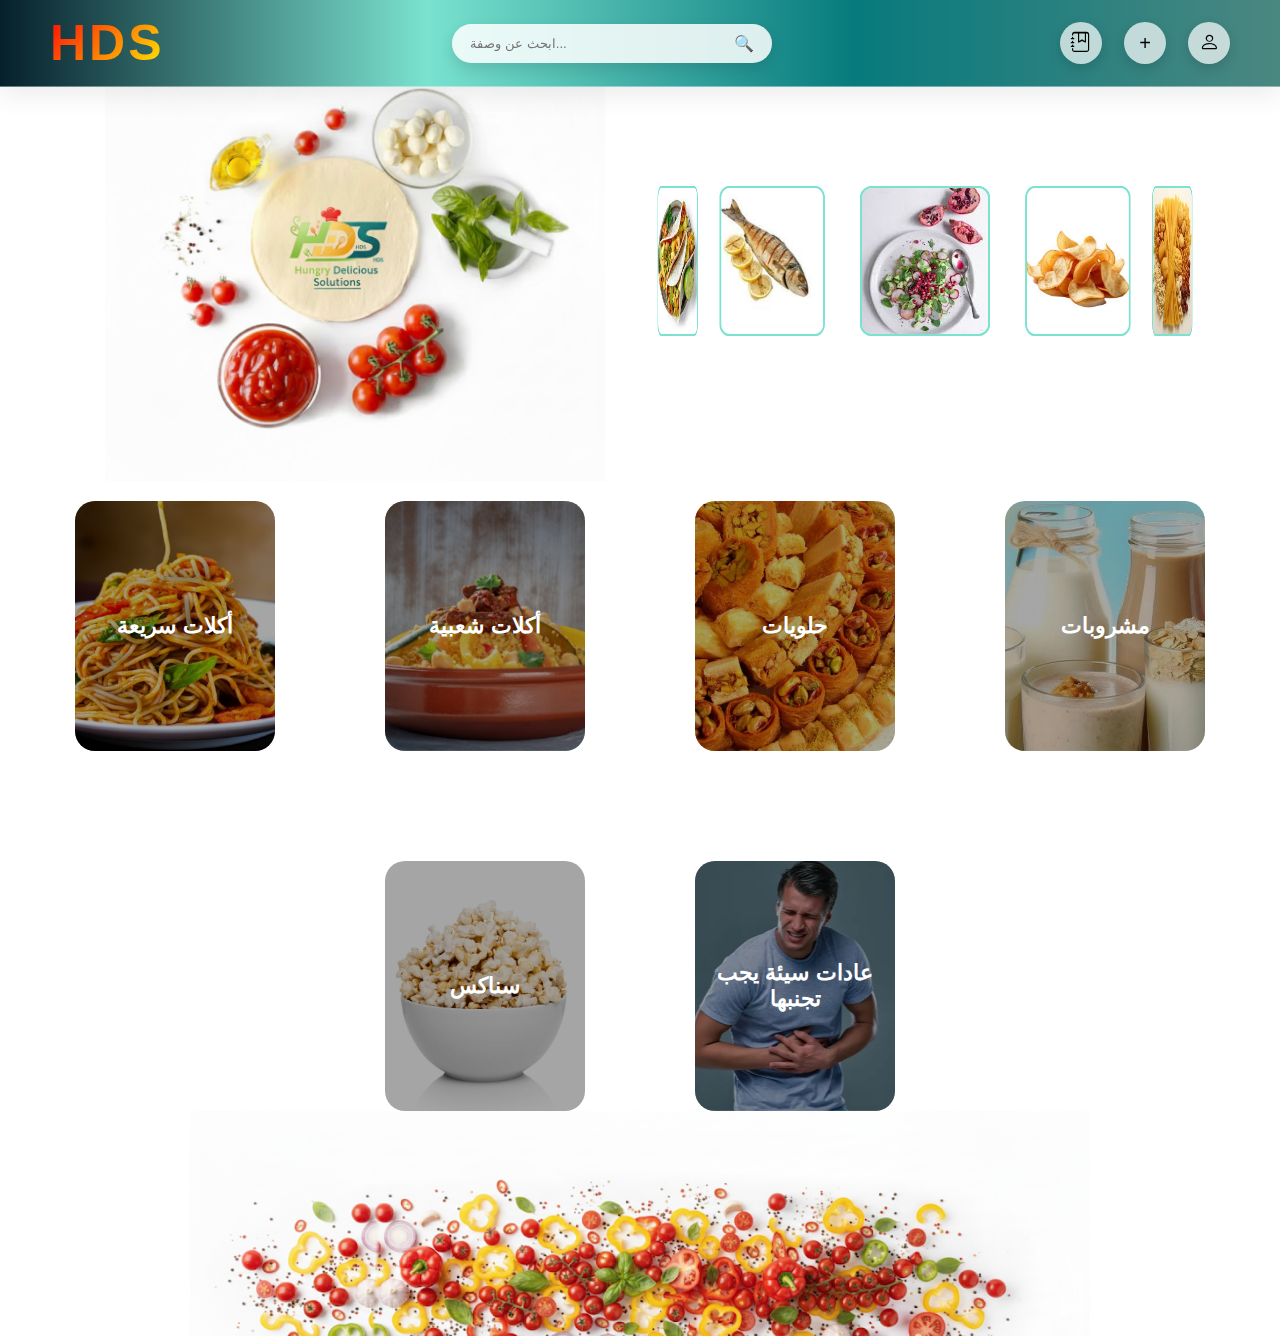
<file: index.html>
<!DOCTYPE html>
<html lang="ar">
<head>
    <meta charset="UTF-8">
    <meta name="viewport" content="width=device-width, initial-scale=1.0">
    <title>HDS</title>

    <link rel="stylesheet" href="style.css">

    <!-- Bootstrap Icons -->
    <link rel="stylesheet" href="https://cdn.jsdelivr.net/npm/bootstrap-icons@1.10.5/font/bootstrap-icons.css">
</head>
<body>

<!-- ================= Navbar ================= -->
<nav>
  <div class="nav-container">

    <span class="logo">HDS</span>

    <div class="search-box">
      <input type="text" placeholder="ابحث عن وصفة..." />
      <span class="search-icon">🔍</span>
    </div>

    <div class="nav-icons">
      <button class="fav"><i class="bi bi-journal-bookmark"></i></button>
      <button class="add">+</button>
      <button class="profile"><i class="bi bi-person"></i></button>
    </div>
 
  </div>
</nav>

<!-- ================= Top Section ================= -->
<div class="top-section">

  <!-- الصورة -->
  <img src="img/image copy 14.png" alt="صورة" class="hero-image">

  <!-- الكروت المتحركة -->
  <div class="wrapper">
    <div class="inner" style="--quantity: 10;">

      <div class="card" style="--index: 0;"><div class="img"></div></div>
      <div class="card" style="--index: 1;"><div class="img"></div></div>
      <div class="card" style="--index: 2;"><div class="img"></div></div>
      <div class="card" style="--index: 3;"><div class="img"></div></div>
      <div class="card" style="--index: 4;"><div class="img"></div></div>
      <div class="card" style="--index: 5;"><div class="img"></div></div>
      <div class="card" style="--index: 6;"><div class="img"></div></div>
      <div class="card" style="--index: 7;"><div class="img"></div></div>
      <div class="card" style="--index: 8;"><div class="img"></div></div>
      <div class="card" style="--index: 9;"><div class="img"></div></div>

    </div>
  </div>

</div>

<!-- ================= Categories Section ================= -->
<div class="cards-section">
  <div class="cards">

    <a href="donia/اكلات -سريعه/fast-food.html" class="category-card c1">
      <p class="second-text">أكلات سريعة</p>
    </a>

    <a href="samah/main-dishes.html" class="category-card c2">
      <p class="second-text">أكلات شعبية</p>
    </a>

    <a href="samah/desserts.html" class="category-card c3">
      <p class="second-text">حلويات</p>
    </a>

    <a href="donia/مشروبات  باردة /cold-drinks.html" class="category-card c4">
      <p class="second-text">مشروبات </p>
    </a>

    <a href="donia/سناكس/sweet-snacks.html" class="category-card c5">
      <p class="second-text">سناكس</p>
    </a>

    <a href="bad.html" class="category-card c6">
      <p class="second-text">عادات سيئة يجب تجنبها</p>
    </a>

  </div>
</div>


</div>
<!-- ===== Signup Form ===== -->
<div class="container" id="signupForm">
  <div class="form_area">
    <p class="title">SIGN UP</p>

    <form>
      <div class="form_group">
        <label class="sub_title">Name</label>
        <input class="form_style" type="text" placeholder="Enter your full name">
      </div>

      <div class="form_group">
        <label class="sub_title">Email</label>
        <input class="form_style" type="email" placeholder="Enter your email">
      </div>

      <div class="form_group">
        <label class="sub_title">Password</label>
        <input class="form_style" type="password" placeholder="Enter your password">
      </div>

      <button type="submit" class="btn">SIGN UP</button>
      <p>Have an Account? <a class="link" href="#">Login Here!</a></p>
    </form>
  </div>
</div>


<script>
  const profileBtn = document.querySelector(".profile");
  const signupForm = document.getElementById("signupForm");

  profileBtn.addEventListener("click", () => {
    signupForm.style.display =
      signupForm.style.display === "block" ? "none" : "block";
  });

  // يقفل الفورم لو ضغطنا برّه
  document.addEventListener("click", (e) => {
    if (!signupForm.contains(e.target) && !profileBtn.contains(e.target)) {
      signupForm.style.display = "none";
    }
  });
</script>
<script src="script.js"></script>

<!-- ===== Footer Center Image ===== -->
<div class="footer-image-center">
  <img src="img/image copy 26.png" alt="صورة الموقع">
</div>
</body>
</html>
</file>
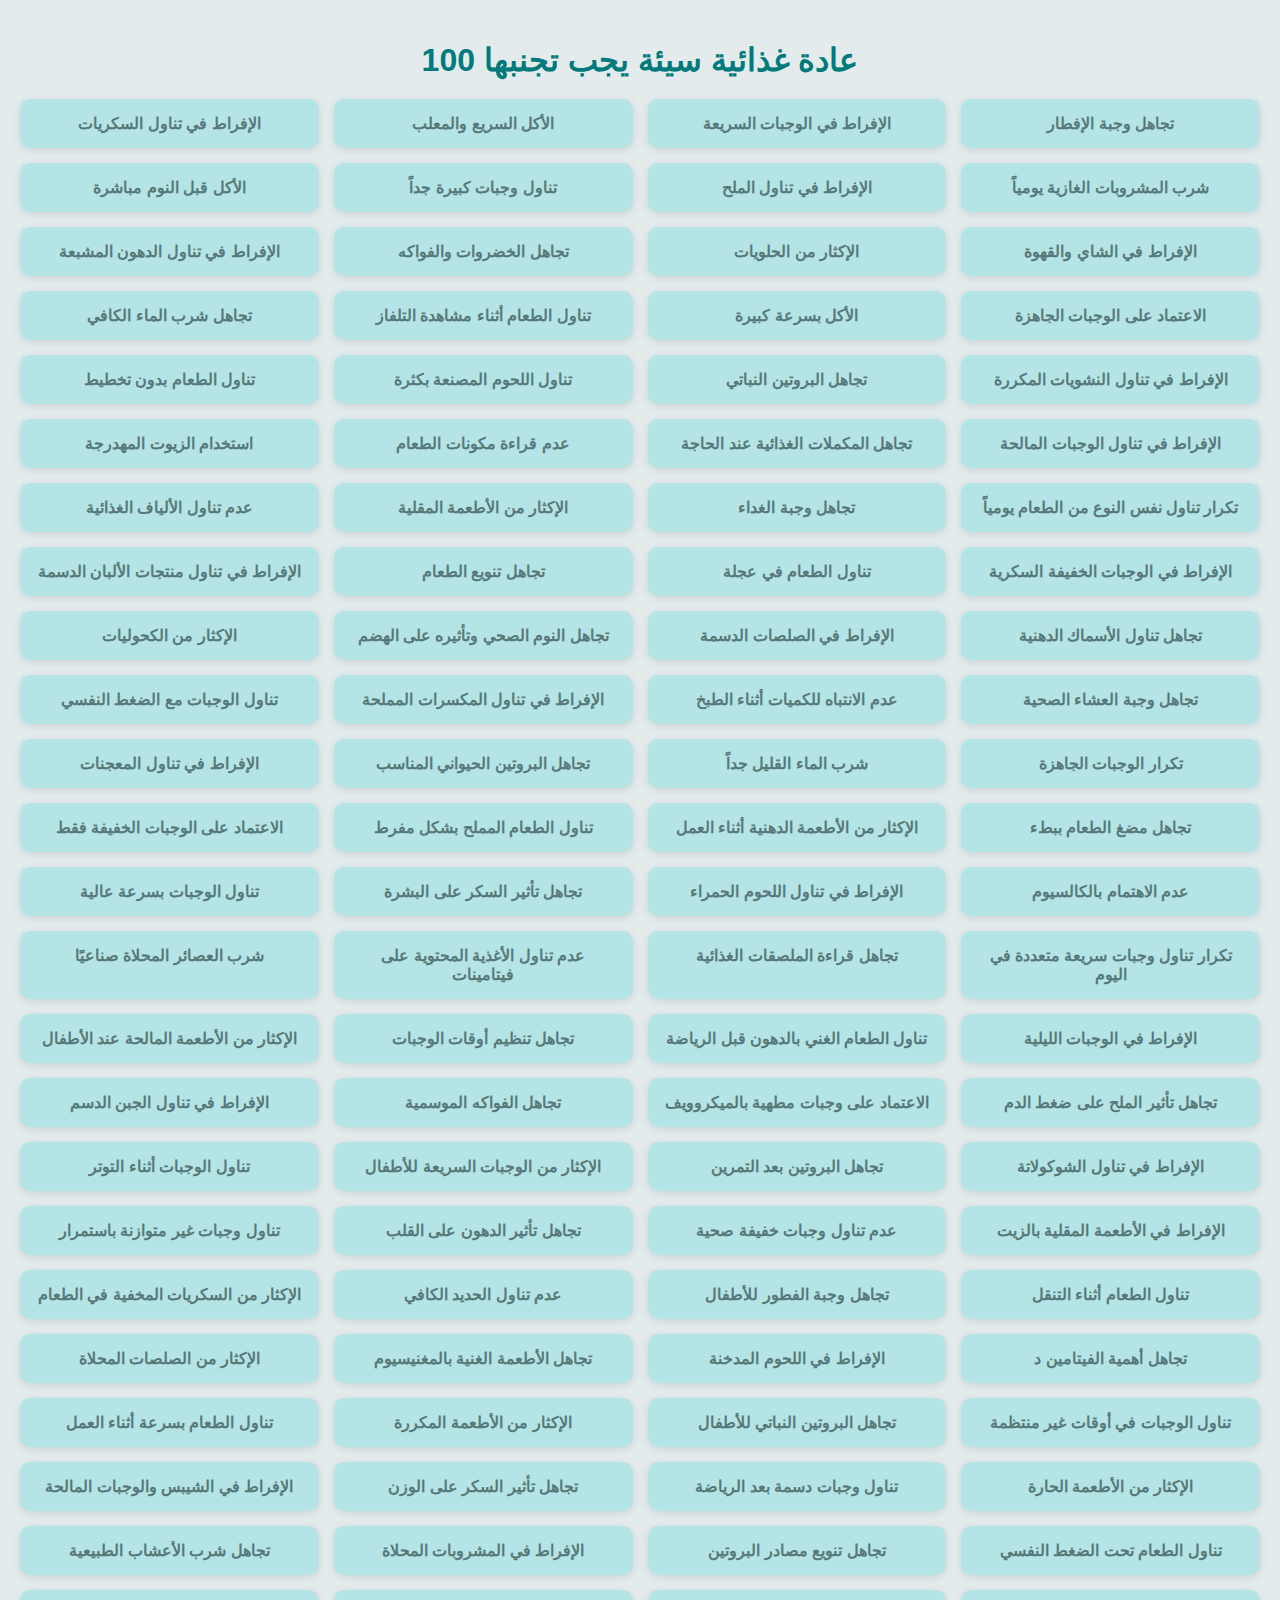
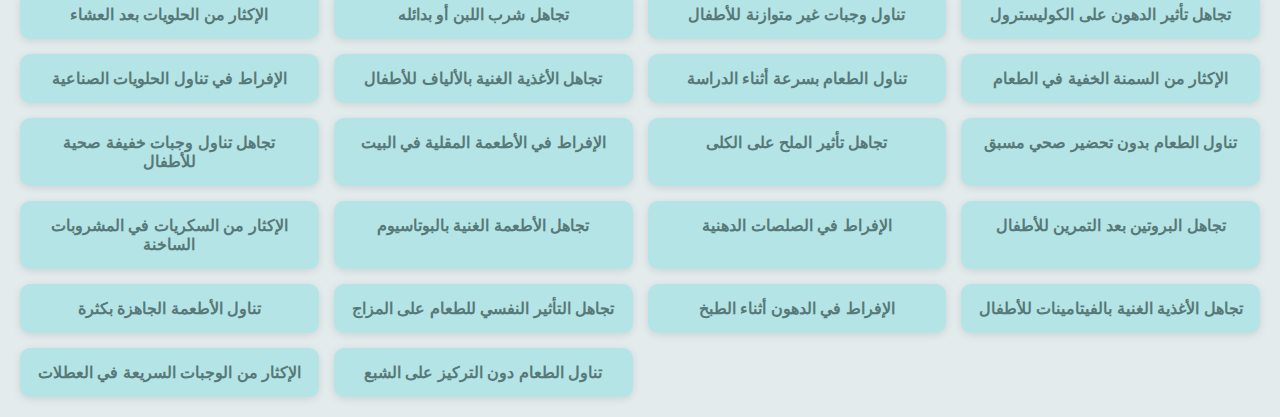
<file: bad.html>
<!DOCTYPE html>
<html lang="ar">
<head>
    <meta charset="UTF-8">
    <meta name="viewport" content="width=device-width, initial-scale=1.0">
    <title>100 عادة غذائية سيئة يجب تجنبها</title>
    <style>
        body {
            font-family: Arial, sans-serif;
            background-color: #e4ebed;
            margin: 0;
            padding: 20px;
            text-align: center;
        }

        h1 {
            color: #007a7a;
            margin-bottom: 20px;
        }

        #cardsContainer {
            display: grid;
            grid-template-columns: repeat(auto-fit, minmax(250px, 1fr));
            gap: 15px;
            margin-top: 20px;
        }

        .card {
            background-color: #b5e4e6;
            padding: 15px;
            border-radius: 10px;
            box-shadow: 0 2px 8px rgba(0,0,0,0.1);
            transition: transform 0.2s;
        }

        .card:hover {
            transform: scale(1.05);
        }

        .card h3 {
            color: #577979;
            font-size: 16px;
            margin: 0;
        }
    </style>
</head>
<body>
    
    <h1>100 عادة غذائية سيئة يجب تجنبها</h1>
    <div id="cardsContainer"></div>

    <script>
        const badHabits = [
            "الإفراط في تناول السكريات",
            "الأكل السريع والمعلب",
            "الإفراط في الوجبات السريعة",
            "تجاهل وجبة الإفطار",
            "الأكل قبل النوم مباشرة",
            "تناول وجبات كبيرة جداً",
            "الإفراط في تناول الملح",
            "شرب المشروبات الغازية يومياً",
            "الإفراط في تناول الدهون المشبعة",
            "تجاهل الخضروات والفواكه",
            "الإكثار من الحلويات",
            "الإفراط في الشاي والقهوة",
            "تجاهل شرب الماء الكافي",
            "تناول الطعام أثناء مشاهدة التلفاز",
            "الأكل بسرعة كبيرة",
            "الاعتماد على الوجبات الجاهزة",
            "تناول الطعام بدون تخطيط",
            "تناول اللحوم المصنعة بكثرة",
            "تجاهل البروتين النباتي",
            "الإفراط في تناول النشويات المكررة",
            "استخدام الزيوت المهدرجة",
            "عدم قراءة مكونات الطعام",
            "تجاهل المكملات الغذائية عند الحاجة",
            "الإفراط في تناول الوجبات المالحة",
            "عدم تناول الألياف الغذائية",
            "الإكثار من الأطعمة المقلية",
            "تجاهل وجبة الغداء",
            "تكرار تناول نفس النوع من الطعام يومياً",
            "الإفراط في تناول منتجات الألبان الدسمة",
            "تجاهل تنويع الطعام",
            "تناول الطعام في عجلة",
            "الإفراط في الوجبات الخفيفة السكرية",
            "الإكثار من الكحوليات",
            "تجاهل النوم الصحي وتأثيره على الهضم",
            "الإفراط في الصلصات الدسمة",
            "تجاهل تناول الأسماك الدهنية",
            "تناول الوجبات مع الضغط النفسي",
            "الإفراط في تناول المكسرات المملحة",
            "عدم الانتباه للكميات أثناء الطبخ",
            "تجاهل وجبة العشاء الصحية",
            "الإفراط في تناول المعجنات",
            "تجاهل البروتين الحيواني المناسب",
            "شرب الماء القليل جداً",
            "تكرار الوجبات الجاهزة",
            "الاعتماد على الوجبات الخفيفة فقط",
            "تناول الطعام المملح بشكل مفرط",
            "الإكثار من الأطعمة الدهنية أثناء العمل",
            "تجاهل مضغ الطعام ببطء",
            "تناول الوجبات بسرعة عالية",
            "تجاهل تأثير السكر على البشرة",
            "الإفراط في تناول اللحوم الحمراء",
            "عدم الاهتمام بالكالسيوم",
            "شرب العصائر المحلاة صناعيًا",
            "عدم تناول الأغذية المحتوية على فيتامينات",
            "تجاهل قراءة الملصقات الغذائية",
            "تكرار تناول وجبات سريعة متعددة في اليوم",
            "الإكثار من الأطعمة المالحة عند الأطفال",
            "تجاهل تنظيم أوقات الوجبات",
            "تناول الطعام الغني بالدهون قبل الرياضة",
            "الإفراط في الوجبات الليلية",
            "الإفراط في تناول الجبن الدسم",
            "تجاهل الفواكه الموسمية",
            "الاعتماد على وجبات مطهية بالميكروويف",
            "تجاهل تأثير الملح على ضغط الدم",
            "تناول الوجبات أثناء التوتر",
            "الإكثار من الوجبات السريعة للأطفال",
            "تجاهل البروتين بعد التمرين",
            "الإفراط في تناول الشوكولاتة",
            "تناول وجبات غير متوازنة باستمرار",
            "تجاهل تأثير الدهون على القلب",
            "عدم تناول وجبات خفيفة صحية",
            "الإفراط في الأطعمة المقلية بالزيت",
            "الإكثار من السكريات المخفية في الطعام",
            "عدم تناول الحديد الكافي",
            "تجاهل وجبة الفطور للأطفال",
            "تناول الطعام أثناء التنقل",
            "الإكثار من الصلصات المحلاة",
            "تجاهل الأطعمة الغنية بالمغنيسيوم",
            "الإفراط في اللحوم المدخنة",
            "تجاهل أهمية الفيتامين د",
            "تناول الطعام بسرعة أثناء العمل",
            "الإكثار من الأطعمة المكررة",
            "تجاهل البروتين النباتي للأطفال",
            "تناول الوجبات في أوقات غير منتظمة",
            "الإفراط في الشيبس والوجبات المالحة",
            "تجاهل تأثير السكر على الوزن",
            "تناول وجبات دسمة بعد الرياضة",
            "الإكثار من الأطعمة الحارة",
            "تجاهل شرب الأعشاب الطبيعية",
            "الإفراط في المشروبات المحلاة",
            "تجاهل تنويع مصادر البروتين",
            "تناول الطعام تحت الضغط النفسي",
            "الإكثار من الحلويات بعد العشاء",
            "تجاهل شرب اللبن أو بدائله",
            "تناول وجبات غير متوازنة للأطفال",
            "تجاهل تأثير الدهون على الكوليسترول",
            "الإفراط في تناول الحلويات الصناعية",
            "تجاهل الأغذية الغنية بالألياف للأطفال",
            "تناول الطعام بسرعة أثناء الدراسة",
            "الإكثار من السمنة الخفية في الطعام",
            "تجاهل تناول وجبات خفيفة صحية للأطفال",
            "الإفراط في الأطعمة المقلية في البيت",
            "تجاهل تأثير الملح على الكلى",
            "تناول الطعام بدون تحضير صحي مسبق",
            "الإكثار من السكريات في المشروبات الساخنة",
            "تجاهل الأطعمة الغنية بالبوتاسيوم",
            "الإفراط في الصلصات الدهنية",
            "تجاهل البروتين بعد التمرين للأطفال",
            "تناول الأطعمة الجاهزة بكثرة",
            "تجاهل التأثير النفسي للطعام على المزاج",
            "الإفراط في الدهون أثناء الطبخ",
            "تجاهل الأغذية الغنية بالفيتامينات للأطفال",
            "الإكثار من الوجبات السريعة في العطلات",
            "تناول الطعام دون التركيز على الشبع"
        ];

        const container = document.getElementById('cardsContainer');

        badHabits.forEach(habit => {
            const card = document.createElement('div');
            card.className = 'card';
            card.innerHTML = `<h3>${habit}</h3>`;
            container.appendChild(card);
        });
    </script>
 
  

</body>
</html>
</file>
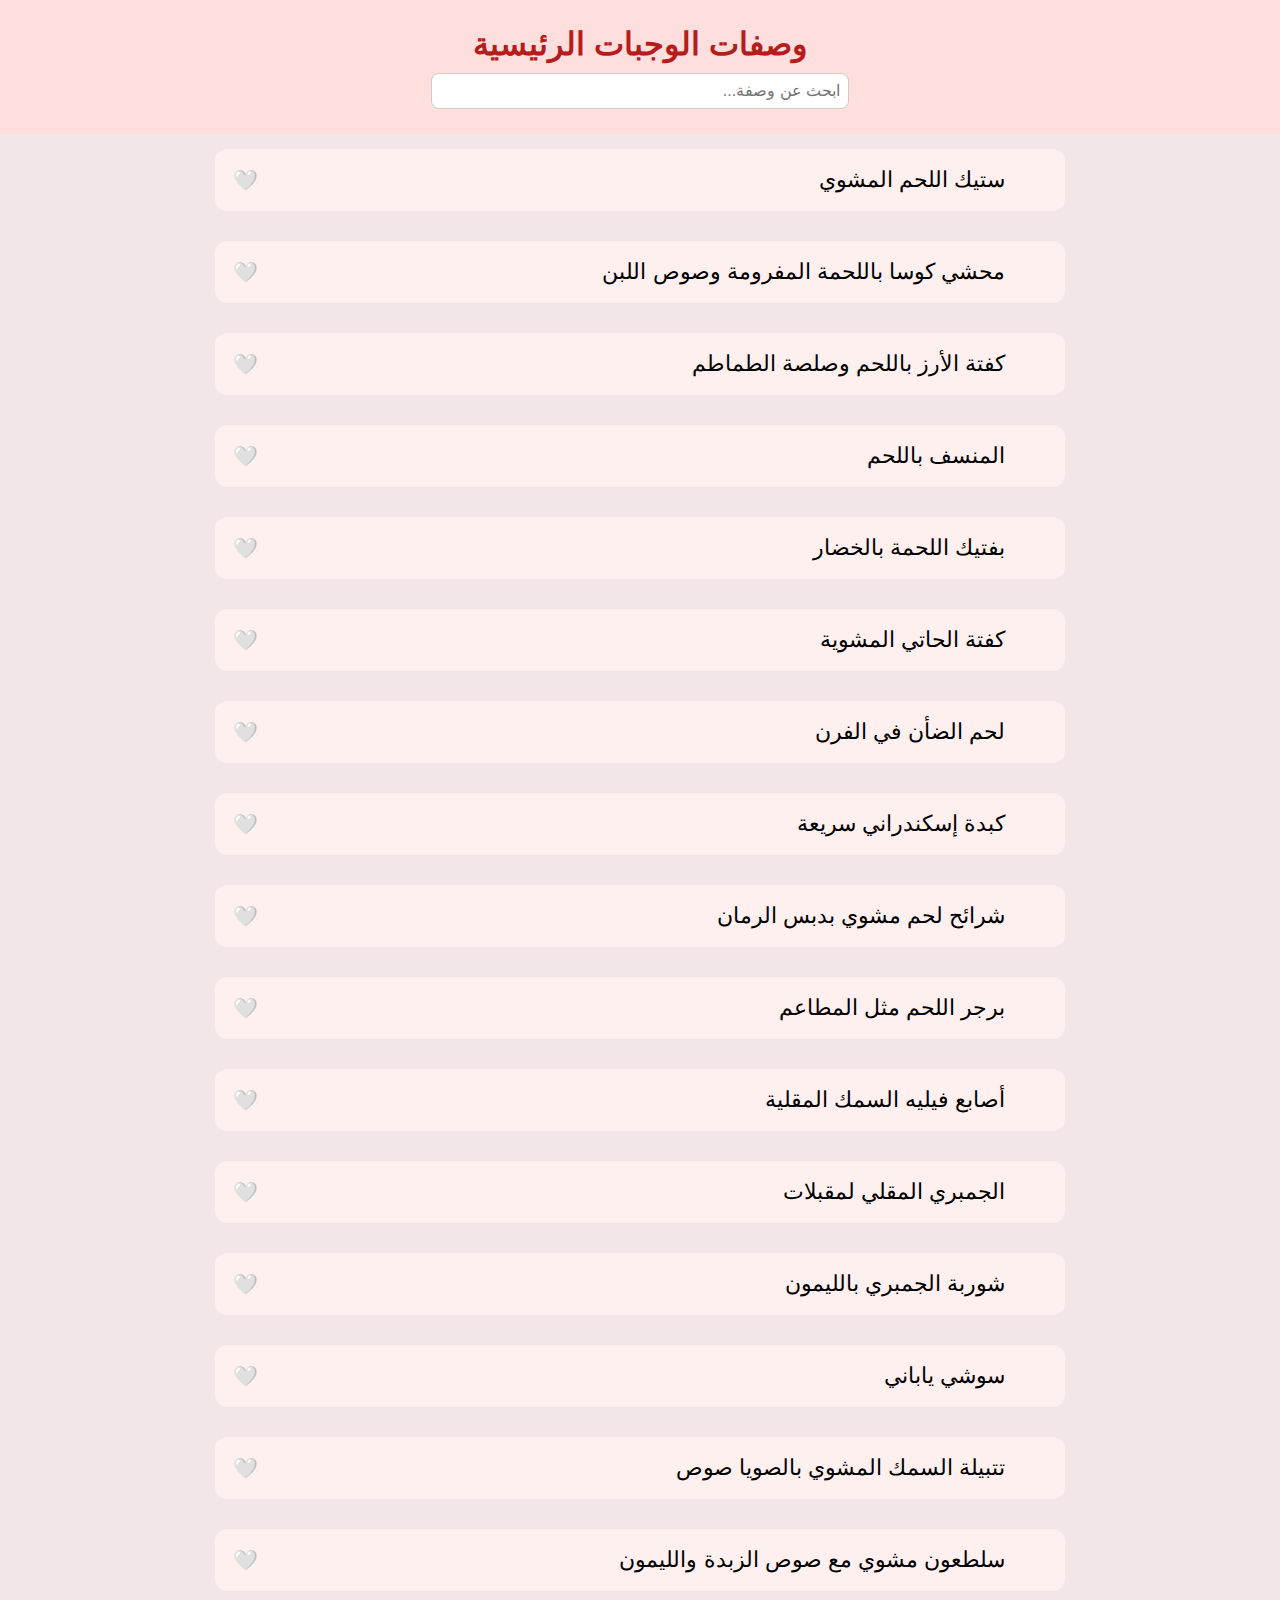
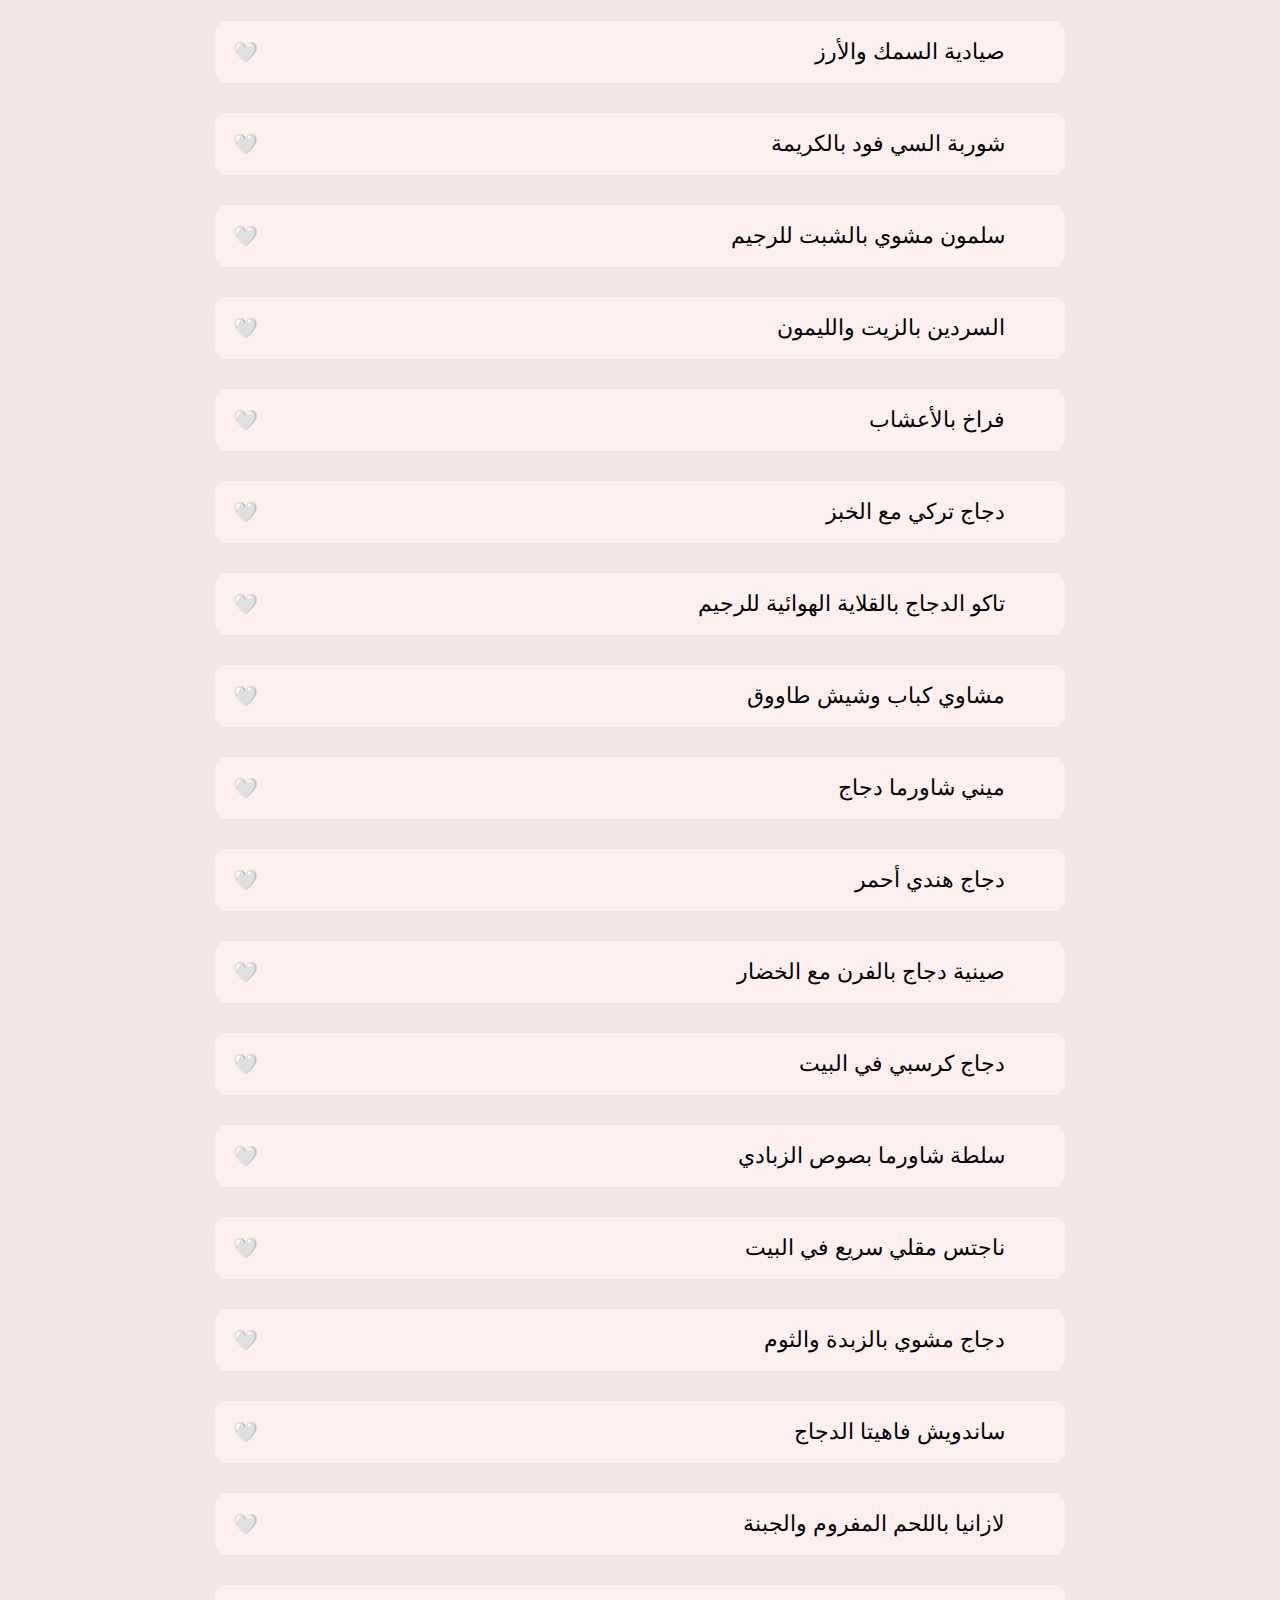
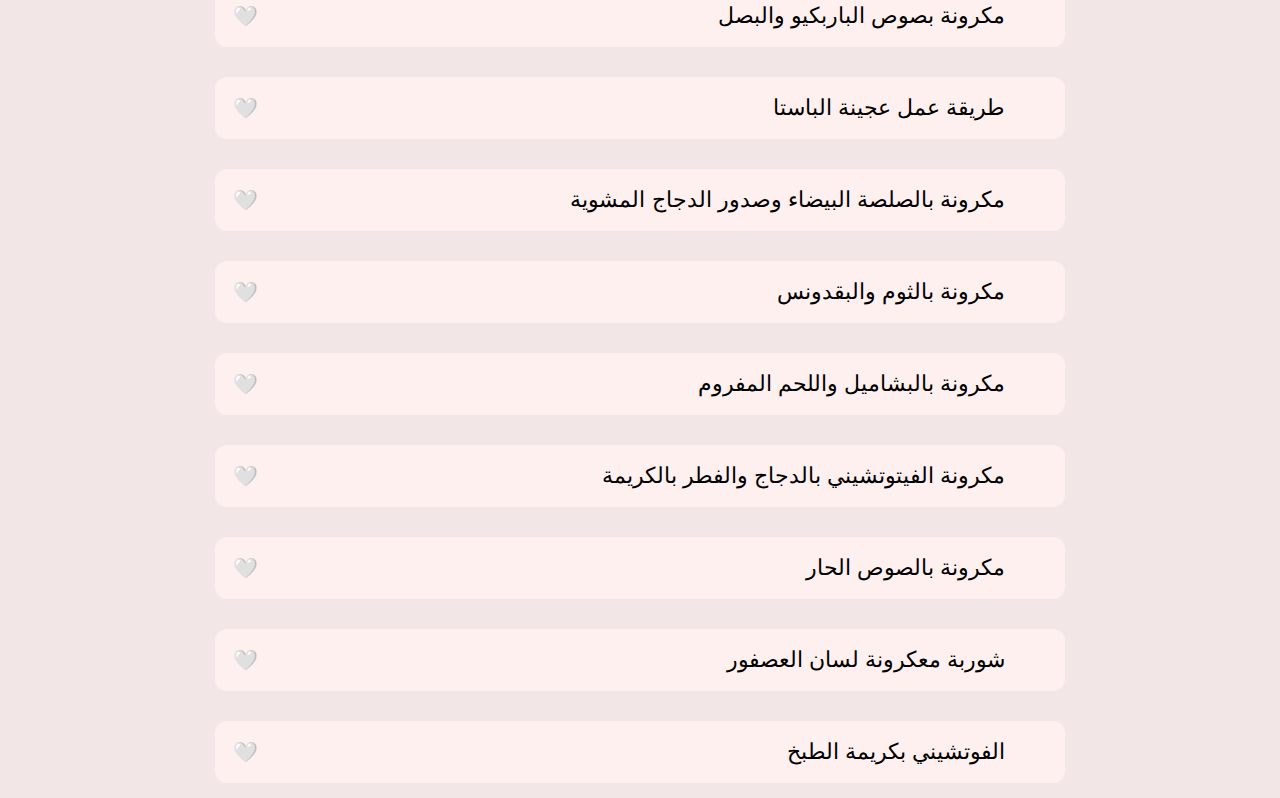
<file: samah/main-dishes.html>
<!DOCTYPE html>
<html lang="ar" dir="rtl">
<head>
<meta charset="UTF-8">
<meta name="viewport" content="width=device-width, initial-scale=1.0">
<title>  وصفات الوجبات الرئيسية</title>
<style>
body{
  font-family: Tahoma, sans-serif;
  background:#f2e6e6;
  margin:0;
  text-align:center;
}
header{
  background:#ffdede;
  padding:25px;
}
h1{
  margin:0;
  color:#b71c1c;
}
input#search{
  margin-top:10px;
  padding:8px;
  width:80%;
  max-width:400px;
  font-size:16px;
  border-radius:8px;
  border:1px solid #ccc;
}
.accordion{
  position:relative;
  width:80%;
  max-width:850px;
  margin:15px auto;
  padding:18px 60px 18px 18px;
  font-size:22px;
  background:#fff0f0;
  border:none;
  border-radius:12px;
  cursor:pointer;
  text-align:right;
  transition:.3s;
}
.accordion:hover{
  background:#ffe6e6;
}
.panel{
  display:none;
  width:80%;
  max-width:850px;
  margin:auto;
  background:#fff;
  padding:20px;
  border-radius:0 0 12px 12px;
}
img{
  width:80%;
  max-width:500px;
  border-radius:10px;
  margin:15px auto;
  display:block;
}
ul,ol{
  text-align:right;
  display:inline-block;
}
li{
  margin-bottom:8px;
  font-size:18px;
}
.favorite{
  position:absolute;
  left:18px;
  top:50%;
  transform:translateY(-50%);
  font-size:20px;
  cursor:pointer;
  border:none;
  background:none;
  transition:.3s;
}.fav-btn {
  font-size: 24px;
  cursor: pointer;
  transition: color 0.3s;
  color: #555; 
  border: none;
  background: none;
}

.fav-btn.active {
  color: red; 
}


</style>
</head>


<header>
  <h1> وصفات الوجبات الرئيسية</h1>
  <input type="text" id="search" placeholder="ابحث عن وصفة...">
</header>

<main>

<!-- وصفة 1 -->
<button class="accordion">
ستيك اللحم المشوي
<span class="favorite">🤍</span>
</button>
<div class="panel">
  <img src="images/main-dishes/1.jpg" alt="ستيك اللحم المشوي">
  <h3>📝 المكونات</h3>
  <ul>
    <li>الستيك : 2 شريحة</li>
    <li>زيت الزيتون : 2 ملعقة كبيرة</li>
    <li>ملح خشن : رشّة</li>
    <li>فلفل أسود : رشّة (مطحون طازج)</li>
    <li>الثوم : فصّان (مهروس)</li>
    <li>روزماري : ملعقة صغيرة</li>
    <li>الزبدة : قطعة (صغيرة)</li>
  </ul>
  <h3>👩‍🍳 طريقة التحضير</h3>
  <ol>
    <li>أخرجي اللحم من الثلاجة قبل الشواء بحوالي 30 دقيقة حتى يصل لحرارة الغرفة.</li>
    <li>ادهني شرائح اللحم بزيت الزيتون، ثم تبّليها بالملح والفلفل الأسود.</li>
    <li>سخّني المقلاة أو الشواية جيداً، ثم ضعي شرائح الستيك واتركيها دون تحريك لمدة 3 دقائق.</li>
    <li>اقلبي الشرائح على الجهة الأخرى واتركيها لمدة 4 دقائق.</li>
    <li>أضيفي الزبدة والثوم والروزماري، وادهني اللحم بالزبدة أثناء الشواء.</li>
    <li>ارفعي اللّحم عن النار، واتركيه يرتاح لحوالي 5 دقائق قبل التقطيع.</li>
    <li>ضعي ستيك اللحم المشوي في طبق التقديم، وقدميه ساخناً.</li>
  </ol>
</div>

<!-- وصفة 2 -->
<button class="accordion">
محشي كوسا باللحمة المفرومة وصوص اللبن
<span class="favorite">🤍</span>
</button>
<div class="panel">
  <img src="images/main-dishes/2.jpg" alt="مخشي كوسا باللحمة المفرومة">
  <h3>📝 المكونات</h3>
  <ul>
    <li>الكوسا : كيلو (محفور)</li>
    <li>لحم مفروم : نصف كيلو</li>
    <li>لوز : 200 غم (مقطع)</li>
    <li>لبن رايب : 2 ليتر</li>
    <li>النشاء : 3 ملاعق صغيرة</li>
    <li>مرق دجاج : 2 مكعب</li>
    <li>فلفل أسود : ملعقة صغيرة</li>
    <li>بهارات مشكلة : ملعقة صغيرة</li>
    <li>زيت نباتي : 2 ملعقة كبيرة</li>
    <li>ملح : ملعقة صغيرة</li>
  </ul>
  <h3>👩‍🍳 طريقة التحضير</h3>
  <ol>
    <li>اقلي اللوز وضعيه جانباً.</li>
    <li>اطهي اللحم المفروم وبهّريه، ثم أضيفي اللوز عليه.</li>
    <li>احشي الكوسا بخليط اللحم المفروم واللوز، واقلي حبات الكوسا بالزيت حتى تتحمر من جميع الجهات.</li>
    <li>ضعي اللبن بقدر على النار، ثم أضيفي النشاء ومرق الدجاج وحركي، وأضيفي حبات الكوسا المقلية.</li>
    <li>اتركي المخشي على النار لمدة 15 دقيقة، ثم قدميه بجانب الأرز الأبيض المطبوخ.</li>
  </ol>
</div>

<!-- وصفة 3 -->
<button class="accordion">
كفتة الأرز باللحم وصلصة الطماطم
<span class="favorite">🤍</span>
</button>
<div class="panel">
  <img src="images/main-dishes/3.jpg" alt="كفتة الأرز باللحم">
  <h3>📝 المكونات</h3>
  <ul>
    <li>عصير الطماطم : 3 أكواب</li>
    <li>الثوم : 3 فصوص</li>
    <li>ملح : حسب الرغبة</li>
    <li>فلفل أسود : حسب الرغبة</li>
    <li>كمون : رشّة</li>
    <li>كزبرة يابسة : رشّة</li>
    <li>سمن : ملعقة كبيرة</li>
    <li>لحم مفروم : كيلو</li>
    <li>الأرز : كوب (منقوع في ماء ساخن لحوالي 30 دقيقة)</li>
    <li>البصل : 2 حبة</li>
    <li>الثوم : 3 فصوص</li>
    <li>الشبت : نصف ضمة</li>
    <li>بقدونس : حزمة</li>
    <li>كزبرة خضراء : حزمة</li>
    <li>زيت للقلي : غزير</li>
  </ul>
  <h3>👩‍🍳 طريقة التحضير</h3>
  <ol>
    <li>لتحضير الكفتة: صفّي الأرز واطحنيه، أضيفي الأعشاب المفرومة والبصل والثوم، ثم اللحم، واطحني المكونات بالخلاط.</li>
    <li>ضعي المزيج في الثلاجة حوالي ساعة، ثم شكّليه وأقليه بالزيت الغزير.</li>
    <li>لتحضير الصلصة: ذوبي السمن وأضيفي عصير الطماطم والبهارات، ثم أضيفي الكفتة المقلية واتركيها تنضج.</li>
    <li>أضيفي الثوم قبل 5 دقائق من رفع الصلصة عن النار، وقدمي الكفتة ساخنة مع الصوص.</li>
  </ol>
</div>



<!-- وصفة 5 -->
<button class="accordion">
المنسف باللحم
<span class="favorite">🤍</span>
</button>
<div class="panel">
  <img src="images/main-dishes/4.jpg" alt="المنسف باللحم">
  <h3>📝 المكونات</h3>
  <ul>
    <li>لبن جميد : رأس</li>
    <li>ماء ساخن : 3 أكواب</li>
    <li>لبن زبادي : 2 كوب</li>
    <li>نشا : ملعقة كبيرة</li>
    <li>أرز مصري : 3 أكواب (قصير الحبة ومنقوع)</li>
    <li>سمن : 3 ملاعق كبيرة</li>
    <li>كركم : ملعقة صغيرة</li>
    <li>ملح : حسب الرغبة</li>
    <li>لوز : نصف كوب (محمص)</li>
    <li>خبز : 2 رغيف (صاج أو شراك)</li>
    <li>لحم خروف : 2 كيلو (مقطع بالعظم)</li>
    <li>بصل : 2 حبة (مقطع أرباع)</li>
    <li>ورق غار : 3 أوراق</li>
    <li>هيل : 6 حبات</li>
    <li>فلفل أسود : ملعقة صغيرة (صحيح)</li>
    <li>قرفة : عود</li>
    <li>ماء : حسب الحاجة</li>
    <li>بقدونس : حسب الرغبة (مفروم)</li>
  </ul>
  <h3>👩‍🍳 طريقة التحضير</h3>
  <ol>
    <li>ابشري الجميد وانقعيه في الماء الساخن، ثم اخلطيه مع اللبن الزبادي والنشا.</li>
    <li>اسلقي اللحم مع البصل والبهارات حتى ينضج.</li>
    <li>حضري خليط الجميد على النار وأضيفي مرق اللحم تدريجياً حتى القوام المطلوب، ثم أضيفي اللحم.</li>
    <li>حضري الأرز بالسمن والكركم والملح، ورتّبي الطبق بالخبز، الأرز، اللحم، وصبي خليط الجميد، وزيني باللوز والبقدونس.</li>
  </ol>
</div>

<!-- وصفة 6 -->
<button class="accordion">
بفتيك اللحمة بالخضار
<span class="favorite">🤍</span>
</button>
<div class="panel">
  <img src="images/main-dishes/5.jpg" alt="بفتيك اللحمة بالخضار">
  <h3>📝 المكونات</h3>
  <ul>
    <li>لحم بفتيك : 6 قطع</li>
    <li>بصل أحمر : 2 حبة</li>
    <li>فلفل رومي أخضر : 1 حبة</li>
    <li>فلفل رومي أحمر : 1 حبة</li>
    <li>ثوم : فص</li>
    <li>مرق دجاج : ملعقة كبيرة</li>
    <li>زبدة : ملعقة صغيرة</li>
    <li>زيت زيتون : 2 ملعقة كبيرة</li>
    <li>ملح وفلفل وقرفة : حسب الرغبة</li>
    <li>طماطم : 2 حبة (مبشورة)</li>
  </ul>
  <h3>👩‍🍳 طريقة التحضير</h3>
  <ol>
    <li>قطعي البصل، الثوم، والفلفل الرومي إلى شرائح.</li>
    <li>تبلي لحم البفتيك بالملح، الفلفل والقرفة.</li>
    <li>اقلي اللحم 3/4 استواء، أضيفي البصل، الثوم، الفلفل، ثم الطماطم واتركي 20 دقيقة.</li>
    <li>أضيفي صوص مرق الدجاج وقدمي ساخناً.</li>
  </ol>
</div>

<!-- وصفة 7 -->
<button class="accordion">
كفتة الحاتي المشوية
<span class="favorite">🤍</span>
</button>
<div class="panel">
  <img src="images/main-dishes/6.jpg" alt="كفتة الحاتي المشوية">
  <h3>📝 المكونات</h3>
  <ul>
    <li>لحم مفروم : كيلو (دهون 25–30%)</li>
    <li>بصل أبيض : 1 حبة (مبشور)</li>
    <li>بقدونس : 2 ملعقة كبيرة (مفروم)</li>
    <li>ملح : ملعقة كبيرة</li>
    <li>فلفل أسود : ملعقة صغيرة</li>
    <li>جوزة الطيب : رشة</li>
    <li>بيكربونات الصوديوم : نصف ملعقة صغيرة</li>
    <li>معجون طماطم : ملعقة صغيرة</li>
    <li>فحم : قطعة</li>
  </ul>
  <h3>👩‍🍳 طريقة التحضير</h3>
  <ol>
    <li>ابشري البصل واعصريه، واحتفظي بماء البصل.</li>
    <li>اعجني اللحم مع تفل البصل، البهارات، البيكربونات، والبقدونس لمدة 10–15 دقيقة.</li>
    <li>ضعي الخليط في الثلاجة ساعتين على الأقل.</li>
    <li>شكلي الكفتة على الأسياخ، اشويها على الفحم، ثم ضعي الفحم المشتعل في طبق بجانب الكفتة لامتصاص الرائحة.</li>
  </ol>
</div>

<!-- وصفة 8 -->
<button class="accordion">
لحم الضأن في الفرن
<span class="favorite">🤍</span>
</button>
<div class="panel">
  <img src="images/main-dishes/7.jpg" alt="لحم الضأن في الفرن">
  <h3>📝 المكونات</h3>
  <ul>
    <li>لحم ضأن : كيلو (قطع الظهر أو الكتف)</li>
    <li>ثوم : 4 فصوص (مفروم)</li>
    <li>زيت زيتون : 2 ملعقة كبيرة</li>
    <li>ملح : 2 ملعقة صغيرة</li>
    <li>فلفل أسود : ملعقة صغيرة</li>
    <li>كمون : ملعقة صغيرة</li>
    <li>كزبرة : ملعقة صغيرة</li>
    <li>روزماري : ملعقة صغيرة</li>
    <li>زعتر مجفف : ملعقة صغيرة</li>
    <li>عصير ليمون : 1 حبة</li>
    <li>ماء : كوب</li>
    <li>بصل : 2 حبة</li>
    <li>جزر : 2 حبة</li>
    <li>بطاطس : 2 حبة</li>
  </ul>

  <h3>👩‍🍳 طريقة التحضير</h3>
  <ol>
    <li>اخلطي التتبيلة: الثوم المفروم، زيت الزيتون، الملح، الفلفل، الكمون، الكزبرة، إكليل الجبل، الزعتر، وعصير الليمون حتى تتجانس.</li>
    <li>افركي قطع لحم الضأن بالتتبيلة جيداً، واتركيها منقوعة من 2 إلى 4 ساعات (يمكن تركها طوال الليل).</li>
    <li>حضري الخضروات: ضعي شرائح البصل والجزر والبطاطس في صينية، أضيفي القليل من الزيت والملح والفلفل وامزجي جيداً.</li>
    <li>ضعي اللحم المتبّل فوق الخضروات، أضيفي كوب ماء أو مرق لحم.</li>
    <li>سخّني الفرن على 180°م، غطّي الصينية بورق ألومنيوم، واتركيها 1.5–2 ساعة.</li>
    <li>أزيلي الورق واتركي اللحم يتحمر 20–30 دقيقة حتى يصبح ذهبي اللون.</li>
    <li>اتركي اللحم يرتاح 10 دقائق قبل التقطيع، وقدميه مع الخضروات المحمصة والأرز أو الخبز.</li>
  </ol>
</div>

<!-- وصفة 9 -->
<button class="accordion">
كبدة إسكندراني سريعة
<span class="favorite">🤍</span>
</button>
<div class="panel">
  <img src="images/main-dishes/8.jpg" alt="كبدة إسكندراني سريعة">
  <h3>📝 المكونات</h3>
  <ul>
    <li>كبدة : نصف كيلو</li>
    <li>خل : قليل</li>
    <li>زيت نباتي : ربع كوب</li>
    <li>ملح : ربع ملعقة كبيرة</li>
    <li>فلفل أسود : رشّة</li>
    <li>زنجبيل : ربع ملعقة صغيرة</li>
    <li>كمون : رشّة</li>
    <li>جوزة الطيب : حسب الرغبة</li>
    <li>عصير ليمون : حسب الرغبة</li>
  </ul>
  <h3>👩‍🍳 طريقة التحضير</h3>
  <ol>
    <li>حمّي الزيت في مقلاة غير لاصقة.</li>
    <li>تتبيل الكبدة: امزجي جميع البهارات، عصير الليمون، والخل مع الكبدة، ويفضل تركها ليلة كاملة.</li>
    <li>قلّي الكبدة مع الفلفل، ثم خفّفي النار وغطيها 5 دقائق.</li>
    <li>قدميها مع الخبز والبطاطس المحمرة.</li>
  </ol>
</div>

<!-- وصفة 10 -->
<button class="accordion">
شرائح لحم مشوي بدبس الرمان
<span class="favorite">🤍</span>
</button>
<div class="panel">
  <img src="images/main-dishes/9.jpeg" alt="شرائح لحم مشوي بدبس الرمان">
  <h3>📝 المكونات</h3>
  <ul>
    <li>لحم : كيلو (شرائح)</li>
    <li>ثوم : 6 فصوص (مهروس)</li>
    <li>زيت زيتون : 4 ملاعق كبيرة</li>
    <li>صويا صوص : 2 ملعقة كبيرة</li>
    <li>كاتشب : 2 ملعقة كبيرة</li>
    <li>خل أبيض : نصف كوب</li>
    <li>دبس الرمان : ملعقة كبيرة</li>
    <li>ملح : 2 ملعقة صغيرة</li>
    <li>فلفل أسود : ملعقة صغيرة</li>
    <li>بودرة بصل : ملعقة صغيرة</li>
    <li>زنجبيل : نصف ملعقة صغيرة</li>
    <li>قرفة : نصف ملعقة صغيرة</li>
    <li>زيت نباتي : 2 ملعقة كبيرة</li>
  </ul>
  <h3>👩‍🍳 طريقة التحضير</h3>
  <ol>
    <li>للتتبيلة: امزجي الثوم، الخل، زيت الزيتون، الصويا صوص، الكاتشب، دبس الرمان، الملح، الفلفل، بودرة البصل، الزنجبيل، والقرفة.</li>
    <li>ادعكي شرائح اللحم بالتتبيلة جيداً، ثم ضعيها في الثلاجة 3 ساعات.</li>
    <li>سخّني الشواية وادهنيها بالزيت، رصي الشرائح وتقليبها حتى تنضج من الجهتين.</li>
    <li>قدميها ساخنة.</li>
  </ol>
</div>

<!-- وصفة 11 -->
<button class="accordion">
برجر اللحم مثل المطاعم
<span class="favorite">🤍</span>
</button>
<div class="panel">
  <img src="images/main-dishes/10.jpg" alt="برجر اللحم">
  <h3>📝 المكونات</h3>
  <ul>
    <li>لحم بقر مفروم : كيلو</li>
    <li>بصل : 1 حبة (مبشور)</li>
    <li>بيض : 1 حبة</li>
    <li>فتات خبز : نصف كوب</li>
    <li>ملح : ملعقة صغيرة</li>
    <li>فلفل أسود : ملعقة صغيرة</li>
    <li>بهارات البرغر : ملعقة كبيرة</li>
    <li>خبز برجر : 4 حبات</li>
    <li>خس : كوب (مقطع)</li>
    <li>طماطم : 1 حبة (شرائح)</li>
    <li>بصل : 1 حبة (شرائح)</li>
    <li>جبن شيدر : 4 شرائح</li>
    <li>كاتشب ومايونيز : حسب الرغبة</li>
  </ul>
  <h3>👩‍🍳 طريقة التحضير</h3>
  <ol>
    <li>اخلطي اللحم، البصل، البيض، فتات الخبز، الملح، الفلفل، والبهارات جيداً.</li>
    <li>شكّلي الأقراص وضعها في الثلاجة 30 دقيقة.</li>
    <li>سخّني المقلاة وأقلي الأقراص حتى تنضج.</li>
    <li>جهزي الخبز مع الخس، الطماطم، البصل، ثم ضعي اللحم المشوي وشريحة الجبن.</li>
    <li>أضيفي الكاتشب والمايونيز وقدمي مع البطاطس المقلية.</li>
  </ol>
</div>
<!-- وصفة 12 -->
<button class="accordion">
أصابع فيليه السمك المقلية
<span class="favorite">🤍</span>
</button>
<div class="panel">
  <img src="images/main-dishes/11.jpeg" alt="أصابع فيليه السمك المقلية">
  <h3>📝 المكونات</h3>
  <ul>
    <li>سمك فيليه : 1 كيلو (أبيض مخلي)</li>
    <li>عصير ليمون : 2 ملعقة كبيرة</li>
    <li>ملح : 1 ملعقة صغيرة</li>
    <li>فلفل أسود : نصف ملعقة صغيرة</li>
    <li>ثوم بودرة : 1 ملعقة صغيرة</li>
    <li>بابريكا : 1 ملعقة صغيرة (اختياري)</li>
    <li>دقيق : 1 كوب</li>
    <li>نشاء الذرة : 2 ملعقة صغيرة</li>
    <li>حليب : 2 ملعقة كبيرة</li>
    <li>بقسماط : 1 كوب (مطحون)</li>
    <li>زيت نباتي : غزير للقلي</li>
  </ul>
  <h3>👩‍🍳 طريقة التحضير</h3>
  <ol>
    <li>قطّعي الفيليه بعد غسله جيداً إلى شرائح بسماكة ~1.5 سم، وجففيها بمناديل المطبخ.</li>
    <li>تبّلي بالليمون والملح والفلفل والثوم البودرة والبابريكا، واتركيها في الثلاجة 30 دقيقة.</li>
    <li>حضّري التغليف: وعاء بالدقيق والنشا، وعاء بالحليب مع الملح والفلفل، وعاء بالبقسماط.</li>
    <li>غمّسي السمك أولاً في الدقيق، ثم الحليب، ثم البقسماط.</li>
    <li>ضعيها في الثلاجة 15 دقيقة لتتماسك التغليفة.</li>
    <li>سخّني الزيت واقلي على دفعات حتى يصبح ذهبي ومقرمش.</li>
    <li>قدميها ساخنة مع البطاطس المقلية أو السلطة والصوص المفضل.</li>
  </ol>
</div>

<!-- وصفة 13 -->
<button class="accordion">
الجمبري المقلي لمقبلات
<span class="favorite">🤍</span>
</button>
<div class="panel">
  <img src="images/main-dishes/12.jpg" alt="الجمبري المقلي لمقبلات">
  <h3>📝 المكونات</h3>
  <ul>
    <li>جمبري : 500 غرام (متوسط الحجم مقشر ومنظف)</li>
    <li>دقيق أبيض : 1 كوب</li>
    <li>نشاء الذرة : نصف كوب</li>
    <li>بيض : 1 حبة (مخفوق)</li>
    <li>حليب : نصف كوب</li>
    <li>ثوم بودرة : 1 ملعقة صغيرة</li>
    <li>بابريكا : 1 ملعقة صغيرة</li>
    <li>فلفل أسود : نصف ملعقة صغيرة</li>
    <li>ملح : حسب الرغبة</li>
    <li>زيت نباتي : 2 كوب للقلي</li>
  </ul>
  <h3>👩‍🍳 طريقة التحضير</h3>
  <ol>
    <li>تبّلي الجمبري بالملح والفلفل والثوم البودرة والبابريكا لمدة 10 دقائق.</li>
    <li>اخلطي الدقيق مع النشا، واغمسي الجمبري في البيض والحليب ثم في خليط الدقيق والنشا.</li>
    <li>سخّني الزيت واقلي الجمبري على دفعات 2-3 دقائق لكل جانب حتى يصبح ذهبي اللون.</li>
    <li>ضعيه على ورق مطبخ لامتصاص الزيت الزائد وقدميه ساخناً مع الصوص.</li>
  </ol>
</div>

<!-- وصفة 14 -->
<button class="accordion">
شوربة الجمبري بالليمون
<span class="favorite">🤍</span>
</button>
<div class="panel">
  <img src="images/main-dishes/13.jpg" alt="شوربة الجمبري بالليمون">
  <h3>📝 المكونات</h3>
  <ul>
    <li>جمبري : 500 غرام (طازج، مقشر ومنظف)</li>
    <li>مرق خضار : 1 لتر</li>
    <li>بصل : 1 حبة (مقطع)</li>
    <li>ثوم : 3 فصوص (مفروم)</li>
    <li>زنجبيل : 1 ملعقة كبيرة (مبشور)</li>
    <li>جزر : 2 حبة (مكعبات)</li>
    <li>فلفل حار : 1 حبة (مفروم)</li>
    <li>كرفس : 4 أعواد (مقطع)</li>
    <li>كركم : نصف ملعقة صغيرة</li>
    <li>كزبرة خضراء : نصف كوب (للتزيين)</li>
    <li>عصير ليمون : 1 حبة كبير</li>
    <li>صلصة الصويا : 2 ملعقة كبيرة</li>
    <li>سكر : 1 ملعقة صغيرة</li>
    <li>ملح وفلفل أسود : حسب الرغبة</li>
  </ul>
  <h3>👩‍🍳 طريقة التحضير</h3>
  <ol>
    <li>في قدر، سخّني القليل من الزيت، وشوّحي البصل حتى يذبل.</li>
    <li>أضيفي الثوم، الزنجبيل، والفلفل الحار، وقلّبي دقيقة.</li>
    <li>أضيفي الجزر والكرفس وقلّبي 5 دقائق.</li>
    <li>صبي مرق الخضار وأضيفي الكركم، واتركيه يغلي 10-15 دقيقة.</li>
    <li>أضيفي الجمبري واطهي 3-5 دقائق حتى يصبح وردياً.</li>
    <li>اخلطي عصير الليمون، الصويا صوص، السكر، الملح والفلفل، وأضيفيه للشوربة قبل التقديم.</li>
    <li>زيني بالكزبرة المفرومة وقدمي ساخنة.</li>
  </ol>
</div>
<!-- وصفة 15 -->
<button class="accordion">
سوشي ياباني
<span class="favorite">🤍</span>
</button>
<div class="panel">
  <img src="images/main-dishes/14.jpeg" alt="سوشي ياباني">
  <h3>📝 المكونات</h3>
  <ul>
    <li>أرز السوشي الأبيض : 1 كوب</li>
    <li>خل الأرز : 2 ملعقة كبيرة</li>
    <li>سكر : 1 ملعقة صغيرة</li>
    <li>ملح : رشة</li>
    <li>ورق نوري : 2 ورقة</li>
    <li>أفوكادو : نصف حبة (شرائح)</li>
    <li>خيار : نصف حبة (شرائح رفيعة)</li>
    <li>تونا أو سلمون : 100 غرام</li>
    <li>صويا صوص : حسب الرغبة</li>
  </ul>
  <h3>👩‍🍳 طريقة التحضير</h3>
  <ol>
    <li>اغسلي الأرز جيداً حتى يصبح ماء الغسل صافياً، ثم اطهيه في كوب ونصف ماء.</li>
    <li>اخلطي خل الأرز مع السكر والملح وأضيفيه للأرز الدافئ وقلّبيه برفق.</li>
    <li>ضعي ورقة النوري على حصيرة لف، وافردي طبقة رقيقة من الأرز.</li>
    <li>ضع الحشوة على الطرف القريب، ولفّي بإحكام، ثم قطّعي اللفة إلى 6–8 قطع متساوية.</li>
    <li>قدّمي السوشي مع صوص الصويا.</li>
  </ol>
</div>
<!-- وصفة 16 -->
<button class="accordion">
  تتبيلة السمك المشوي بالصويا صوص
  <span class="favorite">🤍</span>
</button>
<div class="panel">
  <img src="images/main-dishes/15.jpg" alt="تتبيلة السمك المشوي بالصويا صوص">
  
  <h3>📝 المكونات</h3>
  <p>تتبيلة السمك المشوي بالصويا صوص</p>
  <ul>
    <li>سمك دينيس : 2 حبة (منظف)</li>
    <li>ثوم : 4 فصوص (مهروس)</li>
    <li>بصل : 1 حبة (مبشور)</li>
    <li>كمون : نصف ملعقة صغيرة</li>
    <li>فلفل أسود : نصف ملعقة صغيرة</li>
    <li>صويا صوص : 1 ملعقة كبيرة</li>
    <li>زيت زيتون : 1 ملعقة كبيرة</li>
    <li>كزبرة خضراء : 3 ملاعق كبيرة (مفرومة)</li>
  </ul>
  
  <h3>👩‍🍳 طريقة التحضير</h3>
  <ol>
    <li>اخلطي الزيت مع الصويا صوص والكمون في طبق، وأضيفي الثوم والبصل المبشور والفلفل والكزبرة.</li>
    <li>اصنعي شقوق طولية في السمك، وضعيه في التتبيلة وغطيه، واتركيه ساعتين في الثلاجة.</li>
    <li>اشوي السمك بالفرن بالطريقة المفضلة وقدميه ساخناً.</li>
  </ol>
</div>



<!-- وصفة 17 -->
<button class="accordion">
سلطعون مشوي مع صوص الزبدة والليمون
<span class="favorite">🤍</span>
</button>
<div class="panel">
  <img src="images/main-dishes/16s.jpeg" alt="سلطعون مشوي مع صوص الزبدة والليمون">
  <h3>📝 المكونات</h3>
  <ul>
    <li>سلطعون : 1 حبة (كاملة ومنظفة)</li>
    <li>زبدة غير مملحة : نصف كوب</li>
    <li>عصير ليمون : ربع كوب</li>
    <li>ثوم : 2 فص (مفروم)</li>
    <li>بقدونس : 1 ملعقة صغيرة (مفروم)</li>
    <li>ملح وفلفل أسود : حسب الرغبة</li>
    <li>زيت الزيتون : 1 ملعقة كبيرة</li>
    <li>إكليل الجبل : 1 ملعقة صغيرة</li>
    <li>زعتر : 1 ملعقة صغيرة</li>
    <li>ليمون : 1 حبة (شرائح للتزيين)</li>
  </ul>
  <h3>👩‍🍳 طريقة التحضير</h3>
  <ol>
    <li>ادهني السلطعون بزيت الزيتون وتبليه بالملح والفلفل والأعشاب.</li>
    <li>اشويه في الفرن 10–15 دقيقة حتى ينضج.</li>
    <li>ذوّبي الزبدة مع الثوم على نار متوسطة، أضيفي عصير الليمون والبقدونس، وتبليه بالملح والفلفل.</li>
    <li>اسكبي الصوص على السلطعون المشوي وزيني بشرائح الليمون وقدميه ساخناً.</li>
  </ol>
</div>

<!-- وصفة 18 -->
<button class="accordion">
صيادية السمك والأرز
<span class="favorite">🤍</span>
</button>
<div class="panel">
  <img src="images/main-dishes/16.jpg" alt="صيادية السمك والأرز">
  <h3>📝 المكونات</h3>
  <ul>
    <li>سمك فيليه : 1 كيلو</li>
    <li>أرز مصري : 2 كوب</li>
    <li>بصل : 3 حبات</li>
    <li>عصير الطماطم : 5 حبات</li>
    <li>معجون طماطم : 1 ملعقة كبيرة</li>
    <li>ثوم : 1 ملعقة كبيرة (مفروم)</li>
    <li>ملح، سكر، كمون، كزبرة يابسة، فلفل حار، فلفل رومي : حسب المقادير</li>
    <li>عصير ليمون : 2 حبة</li>
    <li>دقيق : نصف كوب (لتغليف السمك)</li>
    <li>زيت : للقلي</li>
    <li>كزبرة خضراء : للتزيين</li>
  </ul>
  <h3>👩‍🍳 طريقة التحضير</h3>
  <ol>
    <li>سخني الزيت وشوّحي البصل والثوم، ثم أضيفي عصير الطماطم والفلفل ومعجون الطماطم والتوابل، واتركيها على نار هادئة.</li>
    <li>غطي السمك بالدقيق واقليه حتى ينضج.</li>
    <li>أضيفي كوب ماء مغلي على الصلصة وربطة كزبرة، ثم أضيفي السمك واتركيه دقيقة.</li>
    <li>لتحضير الأرز: سخني الزيت، أضيفي البصل وحمّريه، ثم أضيفي الأرز والتوابل وقلّبي، أضيفي الماء وغطيه 25 دقيقة حتى ينضج.</li>
    <li>قدمي الأرز مع صيادية السمك الساخنة.</li>
  </ol>
</div>

<!-- وصفة 19 -->
<button class="accordion">
شوربة السي فود بالكريمة
<span class="favorite">🤍</span>
</button>
<div class="panel">
  <img src="images/main-dishes/17.jpg" alt="شوربة السي فود بالكريمة">
  <h3>📝 المكونات</h3>
  <ul>
    <li>روبيان : 250 غرام</li>
    <li>كالاماري : 250 غرام</li>
    <li>سمك فيليه : 250 غرام</li>
    <li>محار : 250 غرام</li>
    <li>طحين : 3 ملاعق كبيرة</li>
    <li>حليب : 2 كوب</li>
    <li>زبدة : 2 ملعقة كبيرة</li>
    <li>ثوم : 2 فص (مفروم)</li>
    <li>ملح وفلفل : حسب الرغبة</li>
    <li>مرق دجاج : 1 مكعب</li>
    <li>جبن بارميزان : نصف كوب</li>
    <li>بقدونس : 2 ملعقة كبيرة</li>
  </ul>
  <h3>👩‍🍳 طريقة التحضير</h3>
  <ol>
    <li>اغسلي المأكولات البحرية واتبليها بالملح والفلفل.</li>
    <li>اقلي السمك في زيت لمدة دقيقتين لكل جهة.</li>
    <li>ذوّبي الزبدة مع الثوم حتى يصبح ذهبي، أضيفي الطحين وقلبيه 30 ثانية.</li>
    <li>أضيفي الحليب والمرق تدريجياً مع التحريك، ثم جبن البارميزان.</li>
    <li>أضيفي المأكولات البحرية واتركيها تغلي 5 دقائق.</li>
    <li>اسكبي الشوربة في أطباق وزينيها بالبقدونس.</li>
  </ol>
</div>

<!-- وصفة 20 -->
<button class="accordion">
سلمون مشوي بالشبت للرجيم
<span class="favorite">🤍</span>
</button>
<div class="panel">
  <img src="images/main-dishes/18.jpg" alt="سلمون مشوي بالشبت للرجيم">
  <h3>📝 المكونات</h3>
  <ul>
    <li>سلمون : 4 قطع</li>
    <li>شبت : 2 ملعقة كبيرة (مفروم)</li>
    <li>عصير ليمون : 1 حبة</li>
    <li>طماطم كرزية : 10 حبات</li>
    <li>ملح وفلفل أسود : رشة</li>
    <li>كريمة طبخ : ربع كوب</li>
  </ul>
  <h3>👩‍🍳 طريقة التحضير</h3>
  <ol>
    <li>تبّلي قطع السلمون بالملح والفلفل وضعيها في صينية فرن.</li>
    <li>اخلطي كريمة الطبخ مع عصير الليمون والشبت وصبيها على السلمون.</li>
    <li>وزعي الطماطم على الوجه، وأدخلي الصينية الفرن على 180° مئوية لمدة 10–15 دقيقة.</li>
    <li>قدميها ساخنة.</li>
  </ol>
</div>

<!-- وصفة 21 -->
<button class="accordion">
السردين بالزيت والليمون
<span class="favorite">🤍</span>
</button>
<div class="panel">
  <img src="images/main-dishes/19.jpg" alt="السردين بالزيت والليمون">
  <h3>📝 المكونات</h3>
  <ul>
    <li>سردين : 1 كيلو (منظف)</li>
    <li>ثوم : 2 فص (مهروس)</li>
    <li>خل أبيض : 1 ملعقة كبيرة</li>
    <li>ملح وفلفل أسود : نصف ملعقة صغيرة لكل منهما</li>
    <li>كمون : 1 ملعقة صغيرة</li>
    <li>عصير ليمون : ربع كوب</li>
    <li>فلفل أخضر : 1 حبة (مفروم)</li>
    <li>ليمون : 1 حبة (شرائح)</li>
    <li>فلفل أحمر مجفف : 100 غرام</li>
    <li>بصل : 1 حبة (مبشور)</li>
    <li>زيت زيتون : 3 ملاعق كبيرة</li>
    <li>ماء : ربع كوب</li>
  </ul>
  <h3>👩‍🍳 طريقة التحضير</h3>
  <ol>
    <li>اخلطي عصير الليمون مع الخل والثوم والملح والكمون والفلفل والفلفل الأخضر والبصل وزيت الزيتون.</li>
    <li>تبّلي السردين بالخليط، ضعيه في طبق الفرن وأضيفي الماء وشرائح الليمون والفلفل المجفف.</li>
    <li>غطي بورق ألومنيوم وأدخلي الفرن على حرارة متوسطة 30 دقيقة، ثم أزيلي الغطاء وحمّري الوجه.</li>
    <li>قدميه ساخناً.</li>
  </ol>
</div>
<!-- وصفة 22 -->
<button class="accordion">
فراخ بالأعشاب
<span class="favorite">🤍</span>
</button>
<div class="panel">
  <img src="images/main-dishes/20.jpeg" alt="فراخ بالأعشاب">
  <h3>📝 المكونات</h3>
  <ul>
    <li>دجاج : دجاجة كاملة</li>
    <li>زبدة : 2 ملعقة كبيرة</li>
    <li>بطاطس : 2 حبة</li>
    <li>ثوم : حسب الرغبة</li>
    <li>بصل : حسب الرغبة</li>
    <li>ريحان، بقدونس، كزبرة : حسب الرغبة</li>
    <li>زعتر : رشّة</li>
    <li>روزماري : حسب الرغبة</li>
    <li>ملح وفلفل أسود : حسب الرغبة</li>
  </ul>
  <h3>👩‍🍳 طريقة التحضير</h3>
  <ol>
    <li>اخلطي البصل، الريحان، البقدونس، الكزبرة، الزعتر، الثوم، والروزماري مع الملح والفلفل والزبدة.</li>
    <li>تبّلي البطاطس والدجاج بالخليط.</li>
    <li>ضعي الدجاج والبطاطس في صينية الفرن وادهنيها بالزبدة المتبقية، ثم اخبزيها حتى تنضج.</li>
  </ol>
</div>

<!-- وصفة 23 -->
<button class="accordion">
دجاج تركي مع الخبز
<span class="favorite">🤍</span>
</button>
<div class="panel">
  <img src="images/main-dishes/21.jpg" alt="دجاج تركي مع الخبز">
  <h3>📝 المكونات</h3>
  <ul>
    <li>صدر الدجاج : 1 كيلو (أو أفخاذ مقطعة)</li>
    <li>لبن زبادي : 2 ملعقة كبيرة</li>
    <li>بابريكا، كركم، كمون، بهار مشكل : ملعقة صغيرة لكل نوع</li>
    <li>ثوم : فصان مهروس</li>
    <li>زيت الزيتون : 2 ملعقة كبيرة</li>
    <li>عصير ليمون : نصف حبة</li>
    <li>ملح وفلفل أسود : حسب الرغبة</li>
    <li>صلصة: معجون طماطم، بابريكا، مرق دجاج، زبدة</li>
    <li>خبز تركي رقيق : حسب الرغبة للتقديم</li>
  </ul>
  <h3>👩‍🍳 طريقة التحضير</h3>
  <ol>
    <li>اخلطي اللبن الزبادي مع التوابل والثوم والليمون وزيت الزيتون، وأضيفي قطع الدجاج لتتغطى بالتتبيلة.</li>
    <li>اتركيها 40 دقيقة لتتشرب النكهات، ثم اقليها في مقلاة حتى تتحمر وتنضج.</li>
    <li>لتحضير الصلصة: ذوّبي الزبدة وأضيفي معجون الطماطم والبابريكا، ثم المرق واطهي حتى تتكاثف قليلاً.</li>
    <li>قطّعي الخبز إلى مربعات، ضعيه في طبق، صبّي الصلصة، وزّعي الدجاج فوقه، ثم صبّي باقي الصلصة وقدمي ساخناً.</li>
  </ol>
</div>

<!-- وصفة 24 -->
<button class="accordion">
تاكو الدجاج بالقلاية الهوائية للرجيم
<span class="favorite">🤍</span>
</button>
<div class="panel">
  <img src="images/main-dishes/22.jpg" alt="تاكو الدجاج بالقلاية الهوائية">
  <h3>📝 المكونات</h3>
  <ul>
    <li>شرائح دجاج : 500 غرام</li>
    <li>فتات خبز : 1.5 كوب</li>
    <li>توابل مدخنة : 40 غرام</li>
    <li>برش ليمون : ملعقة كبيرة</li>
    <li>بيض : 2 حبة</li>
    <li>دقيق : ثلث كوب</li>
    <li>ذرة : كوب (اختياري)</li>
    <li>خبز تاكو : 8 قطع</li>
    <li>خضار مشكلة، أفوكادو، كزبرة خضراء، عصير ليمون، ملح، فلفل أسود</li>
  </ul>
  <h3>👩‍🍳 طريقة التحضير</h3>
  <ol>
    <li>اخلطي الخضار مع الأفوكادو والكزبرة وعصير الليمون، وضعي المزيج في الثلاجة.</li>
    <li>اخلطي فتات الخبز مع التوابل وبرش الليمون، واخفقي البيض.</li>
    <li>قلّبي شرائح الدجاج بالدقيق، ثم بالبيض، ثم بمزيج فتات الخبز.</li>
    <li>رشي الدجاج برذاذ الطبخ، واطهيه بالقلاية الهوائية 20 دقيقة مع الذرة.</li>
    <li>قدميه في خبز التاكو مع صلصة الخضار.</li>
  </ol>
</div>

<!-- وصفة 25 -->
<button class="accordion">
مشاوي كباب وشيش طاووق
<span class="favorite">🤍</span>
</button>
<div class="panel">
  <img src="images/main-dishes/23.jpg" alt="مشاوي كباب وشيش طاووق">
  <h3>📝 المكونات</h3>
  <ul>
    <li>للكباب: لحم مفروم 500 غرام، بصل، ثوم، بقدونس، ملح، فلفل، بهارات مشكلة، كمون</li>
    <li>لشيش طاووق: صدر دجاج 500 غرام، فلفل رومي، بصل، لبن زبادي، عصير ليمون، زيت زيتون، بابريكا، ثوم، كركم، ملح، فلفل أسود</li>
  </ul>
  <h3>👩‍🍳 طريقة التحضير</h3>
  <ol>
    <li>اخلطي مكونات الكباب وشكّليها على أسياخ، واشويها على الفحم أو الشواية 8–10 دقائق مع التقليب.</li>
    <li>اخلطي مكونات شيش طاووق، واتركي الدجاج يتتبّل ساعة على الأقل.</li>
    <li>شكّي الدجاج على أسياخ مع الفلفل والبصل، واشوي 12–15 دقيقة حتى يتحمر.</li>
    <li>قدمي المشاوي مع السلطات والمقبلات.</li>
  </ol>
</div>

<!-- وصفة 26 -->
<button class="accordion">
ميني شاورما دجاج
<span class="favorite">🤍</span>
</button>
<div class="panel">
  <img src="images/main-dishes/24.jpg" alt="ميني شاورما دجاج">
  <h3>📝 المكونات</h3>
  <ul>
    <li>صدر دجاج : 500 غرام (شرائح رفيعة)</li>
    <li>زبادي، عصير ليمون، خل أبيض، ثوم، قرنفل، زيت زيتون، بهارات شاورما، ملح، فلفل أسود، بابريكا، كركم، كمون</li>
    <li>بصل، بقدونس، خيار مخلل، خبز ميني</li>
  </ul>
  <h3>👩‍🍳 طريقة التحضير</h3>
  <ol>
    <li>اخلطي الزبادي، عصير الليمون، الخل، الثوم والبهارات مع الدجاج وقلّبي 10 دقائق.</li>
    <li>سخّني مقلاة غير لاصقة على نار متوسطة، وأضيفي الدجاج حتى يتحمر وينضج.</li>
    <li>أضيفي البقدونس والبصل، واملئي الخبز بالخليط مع الخيار المخلل والثومية.</li>
    <li>قدمي الشاورما دافئة مع البطاطس المقلية.</li>
  </ol>
</div>
<!-- وصفة 27 -->
<button class="accordion">
دجاج هندي أحمر
<span class="favorite">🤍</span>
</button>
<div class="panel">
  <img src="images/main-dishes/25.jpg" alt="دجاج هندي أحمر">
  <h3>📝 المكونات</h3>
  <ul>
    <li>دجاج : 1 كيلو (مقطع إلى قطع متوسطة)</li>
    <li>لبن زبادي : نصف كوب</li>
    <li>معجون طماطم : 2 ملعقة كبيرة</li>
    <li>عصير ليمون : 2 ملعقة كبيرة</li>
    <li>معجون ثوم بالزنجبيل : ملعقة صغيرة</li>
    <li>فلفل أحمر حار : ملعقة صغيرة</li>
    <li>بابريكا، كركم، بهارات جرام ماسالا، كمون مطحون : ملعقة صغيرة لكل نوع</li>
    <li>زيت نباتي : 2 ملعقة كبيرة</li>
    <li>ملح : رشّة</li>
  </ul>
  <h3>👩‍🍳 طريقة التحضير</h3>
  <ol>
    <li>اخلطي اللبن، معجون الطماطم، عصير الليمون، معجون الثوم بالزنجبيل، الزيت، والبهارات في وعاء.</li>
    <li>أضيفي قطع الدجاج وقلّبي جيداً لتغليفها بالكامل، ثم غطيها واتركيها في الثلاجة 4 ساعات أو ليلة كاملة.</li>
    <li>سخّني مقلاة على نار متوسطة، وضعي قطع الدجاج المتبّلة واطهيها حتى تنضج وتتحمر.</li>
    <li>قدمي الدجاج ساخناً.</li>
  </ol>
</div>

<!-- وصفة 28 -->
<button class="accordion">
صينية دجاج بالفرن مع الخضار
<span class="favorite">🤍</span>
</button>
<div class="panel">
  <img src="images/main-dishes/26.jpg" alt="صينية دجاج بالفرن مع الخضار">
  <h3>📝 المكونات</h3>
  <ul>
    <li>دجاج : دجاجة مقطعة 6 قطع</li>
    <li>بطاطس : 2 حبة مكعبات</li>
    <li>جزر : 2 حبة شرائح</li>
    <li>فلفل رومي : 1 حبة شرائح</li>
    <li>بصل : 1 حبة حلقات</li>
    <li>ثوم : فصان مهروس</li>
    <li>زيت زيتون : 3 ملاعق كبيرة</li>
    <li>ملح، فلفل أسود، بابريكا، زعتر، عصير ليمون</li>
  </ul>
  <h3>👩‍🍳 طريقة التحضير</h3>
  <ol>
    <li>اخلطي زيت الزيتون، الثوم، عصير الليمون، الملح، الفلفل، البابريكا، الزعتر، وقلّبي قطع الدجاج فيها.</li>
    <li>اتركي الدجاج منقوعاً بالتتبيلة 40 دقيقة.</li>
    <li>ضعي الخضار في صينية فرن مع رشة زيت وملح وفلفل، ثم ضعي الدجاج فوقها وصبّي باقي التتبيلة.</li>
    <li>غطّي الصينية بورق القصدير واخبزي 35 دقيقة، ثم أزيلي الورق واشوي 20 دقيقة حتى يتحمر الدجاج وتنضج الخضار.</li>
  </ol>
</div>

<!-- وصفة 29 -->
<button class="accordion">
دجاج كرسبي في البيت
<span class="favorite">🤍</span>
</button>
<div class="panel">
  <img src="images/main-dishes/27.jpg" alt="دجاج كرسبي في البيت">
  <h3>📝 المكونات</h3>
  <ul>
    <li>أفخاذ أو صدور دجاج : 4 قطع</li>
    <li>لبن زبادي : كوب</li>
    <li>ثوم وبودرة بصل، فلفل أحمر حار، ملح، فلفل أسود، بابريكا : حسب الوصفة</li>
    <li>لتغليف: دقيق أبيض 1 كوب، نشاء ذرة نصف كوب، ملح، فلفل أسود، بابريكا</li>
    <li>زيت نباتي للقلي : 3 أكواب</li>
  </ul>
  <h3>👩‍🍳 طريقة التحضير</h3>
  <ol>
    <li>اخلطي اللبن مع التوابل لعمل تتبيلة الدجاج، وغطّي الدجاج بها واتركيه 4 ساعات أو ليلة كاملة.</li>
    <li>اخلطي الدقيق مع النشا والملح والفلفل والبابريكا للتغليف.</li>
    <li>اغمسي الدجاج في خليط الدقيق، ثم اقليه في الزيت الساخن حتى يتحمر ويصبح مقرمشاً.</li>
    <li>ضعي الدجاج على ورق ماص للزيت وقدميه ساخناً مع البطاطس المقلية.</li>
  </ol>
</div>

<!-- وصفة 30 -->
<button class="accordion">
سلطة شاورما بصوص الزبادي
<span class="favorite">🤍</span>
</button>
<div class="panel">
  <img src="images/main-dishes/28.jpeg" alt="سلطة شاورما بصوص الزبادي">
  <h3>📝 المكونات</h3>
  <ul>
    <li>صدر دجاج : 500 غرام شرائح رفيعة</li>
    <li>زيت زيتون، زبادي، ثوم، عصير ليمون، بهارات شاورما، ملح، فلفل أسود</li>
    <li>خس، طماطم، خيار، بصل أحمر، بقدونس، سماق</li>
    <li>صلصة: طحينية، زبادي، عصير ليمون، ثوم، ماء بارد، كمون، ملح</li>
    <li>خبز تورتيلا : 2 رغيف مقطع ومحمص</li>
  </ul>
  <h3>👩‍🍳 طريقة التحضير</h3>
  <ol>
    <li>تبّلي شرائح الدجاج بالزيت، الزبادي، الثوم، عصير الليمون، البهارات، الملح والفلفل، واتركيها ساعتين.</li>
    <li>اطهي الدجاج في مقلاة على نار عالية حتى ينضج ويتحمر.</li>
    <li>اخلطي مكونات الصلصة تدريجياً حتى تصبح كريمية.</li>
    <li>ضعي طبقة خس، ثم الطماطم، الخيار، البصل، ضعي الدجاج والخبز المقرمش، صُبي الصلصة وزيّني بالسماق والبقدونس.</li>
  </ol>
</div>

<!-- وصفة 31 -->
<button class="accordion">
ناجتس مقلي سريع في البيت
<span class="favorite">🤍</span>
</button>
<div class="panel">
  <img src="images/main-dishes/29.jpg" alt="ناجتس مقلي سريع في البيت">
  <h3>📝 المكونات</h3>
  <ul>
    <li>صدر دجاج : 500 غرام مفروم</li>
    <li>بيض : 2 حبة</li>
    <li>بقسماط، جبن كريمي، ثوم، ملح، فلفل أسود، بابريكا</li>
    <li>لتغليف: دقيق، بيض مخفوق، بقسماط، ملح، فلفل</li>
    <li>زيت نباتي للقلي</li>
  </ul>
  <h3>👩‍🍳 طريقة التحضير</h3>
  <ol>
    <li>اخلطي الدجاج مع بقية المكونات لعمل عجينة متماسكة.</li>
    <li>شكّلي قطع صغيرة، اغمسها في الدقيق، البيض، والبقسماط.</li>
    <li>اقليها في الزيت حتى تصبح ذهبية ومقرمشة، ضعيها على ورق ماص للزيت وقدمي ساخنة.</li>
  </ol>
</div>

<!-- وصفة 32 -->
<button class="accordion">
دجاج مشوي بالزبدة والثوم
<span class="favorite">🤍</span>
</button>
<div class="panel">
  <img src="images/main-dishes/30.jpg" alt="دجاج مشوي بالزبدة والثوم">
  <h3>📝 المكونات</h3>
  <ul>
    <li>أفخاذ دجاج : 6 قطع</li>
    <li>زبدة : 3 ملاعق كبيرة</li>
    <li>ثوم : رأس مقشر ومفروم</li>
    <li>زنجبيل : ملعقة كبيرة</li>
    <li>ملح : نصف ملعقة صغيرة</li>
    <li>ليمون : 1 حبة مقطع شرائح</li>
  </ul>
  <h3>👩‍🍳 طريقة التحضير</h3>
  <ol>
    <li>اخلطي الزبدة، الثوم، الزنجبيل، والملح، وادهني بها الدجاج 30 دقيقة.</li>
    <li>اشوي الدجاج على شواية الفحم أو في الفرن 25 دقيقة على نار منخفضة، مع تقليب الجهتين.</li>
    <li>قدميه ساخناً وزيّني بشرائح الليمون.</li>
  </ol>
</div>

<!-- وصفة 33 -->
<button class="accordion">
ساندويش فاهيتا الدجاج
<span class="favorite">🤍</span>
</button>
<div class="panel">
  <img src="images/main-dishes/31.jpg" alt="ساندويش فاهيتا الدجاج">
  <h3>📝 المكونات</h3>
  <ul>
    <li>صدر دجاج : 200 غم شرائح</li>
    <li>بصل، فلفل ملوّن، طماطم : حسب الوصفة</li>
    <li>بهارات: فاهيتا، بابريكا، ثوم بودرة، كمون، أوريغانو، ملح، فلفل أسود</li>
    <li>زيت زيتون، عصير ليمون، خبز تورتيلا، جبن شيدر، صلصة حارة</li>
  </ul>
  <h3>👩‍🍳 طريقة التحضير</h3>
  <ol>
    <li>اخلطي جميع البهارات مع زيت الزيتون وعصير الليمون، وتبّلي الدجاج بها 60 دقيقة.</li>
    <li>سخني مقلاة واسعة، وقلّبي شرائح الدجاج مع البصل والفلفل حتى تنضج.</li>
    <li>ضعي الحشوة على التورتيلا مع الجبن والصلصة الحارة، ولفّيها وقدمي ساخنة.</li>
  </ol>
</div>
<!-- وصفة 34 -->
<button class="accordion">
لازانيا باللحم المفروم والجبنة
<span class="favorite">🤍</span>
</button>
<div class="panel">
  <img src="images/main-dishes/32.jpg" alt="لازانيا باللحم المفروم والجبنة">
  <h3>📝 المكونات</h3>
  <ul>
    <li>لحم مفروم : 500 غرام</li>
    <li>بصل : 1 حبة (مفروم)</li>
    <li>ثوم : فصان (مفروم)</li>
    <li>زيت الزيتون : 2 ملعقة كبيرة</li>
    <li>صلصة طماطم : 2 كوب</li>
    <li>ملح : 1 ملعقة صغيرة</li>
    <li>فلفل أسود : نصف ملعقة صغيرة</li>
    <li>بابريكا : نصف ملعقة صغيرة</li>
    <li>زعتر : نصف ملعقة صغيرة</li>
    <li>صوص البشاميل: زبدة 2 ملعقة، دقيق 2 ملعقة، حليب 2 كوب، ملح ورشة، جوزة الطيب</li>
    <li>لازانيا : باكيت (شرائح مسلوقة)</li>
    <li>جبن موزاريلا : 2 كوب مبشور</li>
    <li>جبن بارميزان : نصف كوب مبشور</li>
  </ul>
  <h3>👩‍🍳 طريقة التحضير</h3>
  <ol>
    <li>سخني الزيت، اقلي البصل حتى يذبل ثم الثوم، أضيفي اللحم وقلّبي حتى ينضج ويتغير لونه.</li>
    <li>أضيفي الصلصة والبهارات واتركي الخليط يغلي 10-15 دقيقة.</li>
    <li>للبشاميل: ذوّبي الزبدة، أضيفي الدقيق ثم الحليب تدريجياً مع التحريك، أضيفي الملح وجوزة الطيب حتى يتكثف الصوص.</li>
    <li>رتبي طبقات اللازانيا: صوص اللحم → شرائح اللازانيا → اللحم → القليل من البشاميل → الجبنة، كرري حتى تنتهي المكونات.</li>
    <li>غطّي بالصفيح وأدخليها الفرن 30 دقيقة، ثم شغلي الشواية 5 دقائق لتحمر الجبنة.</li>
  </ol>
</div>

<!-- وصفة 35 -->
<button class="accordion">
مكرونة بصوص الباربكيو والبصل
<span class="favorite">🤍</span>
</button>
<div class="panel">
  <img src="images/main-dishes/33.jpg" alt="مكرونة بصوص الباربكيو والبصل">
  <h3>📝 المكونات</h3>
  <ul>
    <li>معكرونة : 400 غرام</li>
    <li>زيت الزيتون : ملعقة كبيرة</li>
    <li>بصل : 1 حبة كبيرة شرائح</li>
    <li>ثوم : فص (مهروس)</li>
    <li>باربكيو صوص : نصف كوب</li>
    <li>صلصة طماطم : 2 ملعقة كبيرة</li>
    <li>ماء : كوب</li>
    <li>ملح وفلفل أسود : حسب الرغبة</li>
    <li>جبن موزاريلا : حسب الرغبة</li>
    <li>بقدونس : حسب الرغبة</li>
  </ul>
  <h3>👩‍🍳 طريقة التحضير</h3>
  <ol>
    <li>اسلقي المكرونة وصفيها.</li>
    <li>سخني الزيت، اقلي البصل 5-7 دقائق، أضيفي الثوم دقيقة.</li>
    <li>أضيفي صوص الباربكيو، صلصة الطماطم، والماء وقلّبي، اتركيه يغلي 5 دقائق.</li>
    <li>أضيفي المكرونة وقلّبي لتتغلف بالصوص، ضعيها بصينية، رشي الجبنة وأدخليها الفرن 5-10 دقائق، زيني بالبقدونس.</li>
  </ol>
</div>

<!-- وصفة 36 -->
<button class="accordion">
طريقة عمل عجينة الباستا
<span class="favorite">🤍</span>
</button>
<div class="panel">
  <img src="images/main-dishes/34.jpg" alt="عجينة الباستا">
  <h3>📝 المكونات</h3>
  <ul>
    <li>دقيق : 300 غرام</li>
    <li>بيض : 3 حبات</li>
    <li>ملح : حسب الرغبة</li>
  </ul>
  <h3>👩‍🍳 طريقة التحضير</h3>
  <ol>
    <li>اصنعي حفرة في الدقيق وأضيفي البيض والملح، اخلطي ثم اعجني حتى تصبح عجينة صلبة.</li>
    <li>أضيفي قطرات ماء أو زيت إذا لزم، شكّلي كرة، غطيها واتركيها 15 دقيقة للراحة.</li>
    <li>استمري بالعجن 5 دقائق بين الفينة والأخرى حتى تصبح مرنة.</li>
    <li>قطعي العجينة باستخدام ماكينة الباستا للأشكال المطلوبة.</li>
  </ol>
</div>

<!-- وصفة 37 -->
<button class="accordion">
مكرونة بالصلصة البيضاء وصدور الدجاج المشوية
<span class="favorite">🤍</span>
</button>
<div class="panel">
  <img src="images/main-dishes/35.jpeg" alt="مكرونة بالصلصة البيضاء والدجاج">
  <h3>📝 المكونات</h3>
  <ul>
    <li>معكرونة : 400 غرام</li>
    <li>صدر دجاج : 4 شرائح مشوي ومقطع</li>
    <li>ثوم : فص (مفروم)</li>
    <li>بصل : 1 حبة (مفروم)</li>
    <li>زيت الزيتون : ملعقة كبيرة</li>
    <li>زبدة : مكعب صغير</li>
    <li>دقيق : ملعقة كبيرة</li>
    <li>حليب : كوب</li>
    <li>كريمة طبخ : نصف كوب</li>
    <li>جبن شيدر : كوب مبشور</li>
    <li>ملح وفلفل أسود : حسب الرغبة</li>
  </ul>
  <h3>👩‍🍳 طريقة التحضير</h3>
  <ol>
    <li>اسلقي المكرونة حسب التعليمات.</li>
    <li>ذوبي الزبدة، أضيفي الدقيق حتى يصبح الخليط ذهبياً.</li>
    <li>أضيفي الحليب ومرقة الدجاج وكريمة الطبخ تدريجياً حتى يتكثف الصوص.</li>
    <li>أضيفي الجبن وقلّبي حتى يذوب، تبّلي بالملح والفلفل، أضيفي المكرونة والدجاج المشوي وقلّبي.</li>
  </ol>
</div>

<!-- وصفة 38 -->
<button class="accordion">
مكرونة بالثوم والبقدونس
<span class="favorite">🤍</span>
</button>
<div class="panel">
  <img src="images/main-dishes/36.jpg" alt="مكرونة بالثوم والبقدونس">
  <h3>📝 المكونات</h3>
  <ul>
    <li>سباغيتي : 1 عبوة</li>
    <li>زيت : 3 ملاعق كبيرة</li>
    <li>بصل : 1 حبة (مفرومة)</li>
    <li>ثوم : 5 فصوص (مفروم شرائح)</li>
    <li>شطة : نصف ملعقة (اختياري)</li>
    <li>بقدونس : نصف كوب (مفروم)</li>
    <li>جبنة بارميزان : ربع كوب</li>
  </ul>
  <h3>👩‍🍳 طريقة التحضير</h3>
  <ol>
    <li>اسلقي المعكرونة وصفيها، ثم قلّبيها في قليل من الزيت.</li>
    <li>سخني الزيت، اقلي البصل والثوم حتى يصبح لونه ذهبياً، أضيفي المعكرونة والشطة وقلّبي.</li>
    <li>قدمي المكرونة، وزيني بالبقدونس والجبن المبشور.</li>
  </ol>
</div>

<!-- وصفة 39 -->
<button class="accordion">
مكرونة بالبشاميل واللحم المفروم
<span class="favorite">🤍</span>
</button>
<div class="panel">
  <img src="images/main-dishes/37.jpg" alt="مكرونة بالبشاميل واللحم المفروم">
  <h3>📝 المكونات</h3>
  <ul>
    <li>معكرونة : 400 غرام</li>
    <li>لحم مفروم : 500 غرام</li>
    <li>بصل : 1 حبة (مفروم)</li>
    <li>ثوم : فصان (مهروس)</li>
    <li>صلصة طماطم : 2 ملعقة كبيرة</li>
    <li>بهارات مشكلة، ملح وفلفل : حسب الرغبة</li>
    <li>بشاميل: حليب 4 أكواب، زبدة 4 ملاعق، دقيق 4 ملاعق، ملح، فلفل، جوزة الطيب</li>
    <li>جبن موزاريلا وكوب جبن رومي مبشور</li>
  </ul>
  <h3>👩‍🍳 طريقة التحضير</h3>
  <ol>
    <li>اسلقي المكرونة نصف نضج، صفّيها واتركيها جانباً.</li>
    <li>اقلي البصل، أضيفي اللحم والبهارات والصلصة حتى ينضج.</li>
    <li>حضري البشاميل: ذوّبي الزبدة، أضيفي الدقيق ثم الحليب تدريجياً حتى يصبح صوص كريمي، تبّلي بالملح والفلفل وجوزة الطيب.</li>
    <li>رتّبي الطبقات: المكرونة + صوص البشاميل + اللحم + المكرونة + البشاميل + الجبنة.</li>
    <li>ادخلي الفرن 180° لمدة 30-40 دقيقة حتى يتحمر الوجه، اتركيه 10 دقائق قبل التقطيع.</li>
  </ol>
</div>

<!-- وصفة 40 -->
<button class="accordion">
مكرونة الفيتوتشيني بالدجاج والفطر بالكريمة
<span class="favorite">🤍</span>
</button>
<div class="panel">
  <img src="images/main-dishes/38.jpg" alt="مكرونة الفيتوتشيني بالدجاج والفطر بالكريمة">
  <h3>📝 المكونات</h3>
  <ul>
    <li>فيتوتشيني : عبوة</li>
    <li>صدر دجاج : 1 مقطع شرائح</li>
    <li>زيت : ملعقة كبيرة</li>
    <li>ملح، فلفل أسود : ملعقة صغيرة لكل منهما</li>
    <li>بهارات إيطالية : ملعقة كبيرة</li>
    <li>ثوم بودرة : ملعقة صغيرة</li>
    <li>فطر : كوب مقطع</li>
    <li>كريمة : 3 أكواب</li>
    <li>جبن بارميزان : ربع كوب</li>
    <li>بصل أخضر : حسب الرغبة</li>
  </ul>
  <h3>👩‍🍳 طريقة التحضير</h3>
  <ol>
    <li>اسلقي المكرونة حسب التعليمات.</li>
    <li>اقلي الدجاج مع الزيت، الملح، الفلفل، الثوم والبهارات.</li>
    <li>أضيفي الفطر ثم الكريمة، ثم المكرونة وقلّبي.</li>
    <li>زيني بالبارميزان والبصل الأخضر وقدمي ساخنة.</li>
  </ol>
</div>

<!-- وصفة 41 -->
<button class="accordion">
مكرونة بالصوص الحار
<span class="favorite">🤍</span>
</button>
<div class="panel">
  <img src="images/main-dishes/39.jpg" alt="مكرونة بالصوص الحار">
  <h3>📝 المكونات</h3>
  <ul>
    <li>معكرونة : 250 غرام</li>
    <li>زيت زيتون : 2 ملعقة كبيرة</li>
    <li>ثوم : 3 فصوص مفروم</li>
    <li>بصل : 1 صغير مفروم</li>
    <li>معجون طماطم : 2 ملعقة كبيرة</li>
    <li>طماطم : 2 مبشورة</li>
    <li>فلفل أحمر حار : ملعقة صغيرة</li>
    <li>بابريكا، كمون، ملح، فلفل أسود : حسب الرغبة</li>
    <li>جبن موزاريلا : للتقديم</li>
  </ul>
  <h3>👩‍🍳 طريقة التحضير</h3>
  <ol>
    <li>اسلقي المكرونة وصفيها، احتفظي بنصف كوب من ماء السلق.</li>
    <li>سخني الزيت، اقلي البصل والثوم، أضيفي معجون الطماطم والطماطم المبشورة، والتوابل، اتركي الصوص يغلي 7-10 دقائق.</li>
    <li>أضيفي المكرونة وقلّبيها مع الصوص، قدميها ساخنة مع الجبن المبشور.</li>
  </ol>
</div>

<!-- وصفة 42 -->
<button class="accordion">
شوربة معكرونة لسان العصفور
<span class="favorite">🤍</span>
</button>
<div class="panel">
  <img src="images/main-dishes/40.jpg" alt="شوربة معكرونة لسان العصفور">
  <h3>📝 المكونات</h3>
  <ul>
    <li>معكرونة لسان العصفور : كوب</li>
    <li>زيت نباتي : 2 ملعقة كبيرة</li>
    <li>مرق دجاج : 4 أكواب ساخن</li>
    <li>ملح وفلفل : حسب الرغبة</li>
    <li>كزبرة يابسة : نصف ملعقة صغيرة</li>
    <li>كركم : ربع ملعقة صغيرة</li>
  </ul>
  <h3>👩‍🍳 طريقة التحضير</h3>
  <ol>
    <li>سخني الزيت، أضيفي المعكرونة وقلّبي حتى تتحمر قليلاً.</li>
    <li>أضيفي المرق تدريجياً واتركيها تغلي.</li>
    <li>خففي النار، أضيفي الملح، الفلفل، الكزبرة والكركم، اتركيها 10-12 دقيقة حتى تنضج.</li>
    <li>قدميها ساخنة.</li>
  </ol>
</div>

<!-- وصفة 43 -->
<button class="accordion">
الفوتشيني بكريمة الطبخ
<span class="favorite">🤍</span>
</button>
<div class="panel">
  <img src="images/main-dishes/41.jpg" alt="الفوتشيني بكريمة الطبخ">
  <h3>📝 المكونات</h3>
  <ul>
    <li>فيتوتشيني : نصف كيلو</li>
    <li>زبدة : 8 ملاعق كبيرة</li>
    <li>كريمة طبخ ثقيلة : 2 كوب</li>
    <li>جبن بارميزان : 2 كوب مبشور</li>
    <li>ملح : ملعقة صغيرة</li>
    <li>فلفل أبيض : نصف ملعقة صغيرة</li>
    <li>ماء سلق : كوب (اختياري)</li>
  </ul>
  <h3>👩‍🍳 طريقة التحضير</h3>
  <ol>
    <li>اغلي الماء واسلقي الفيتوتشيني 10 دقائق، احتفظي بكوب ماء السلق.</li>
    <li>في قدر، اغلي الكريمة والزبدة مع ماء السلق، الملح والفلفل دقيقتين.</li>
    <li>أضيفي نصف كمية الجبنة، ثم الفيتوتشيني، اتركيها تغلي 3 دقائق مع التقليب.</li>
    <li>ضعي الفيتوتشيني في طبق التقديم، وزيني بالجبنة المتبقية.</li>
  </ol>
</div>


</main>



      
<script>
// الأكوردين لتوسيع/إخفاء الوصفات
var acc = document.getElementsByClassName("accordion");
for(var i = 0; i < acc.length; i++){
  acc[i].addEventListener("click", function(){
    this.classList.toggle("active");
    var panel = this.nextElementSibling;
    panel.style.display = (panel.style.display === "block") ? "none" : "block";
  });
}

// البحث السريع
document.getElementById('search').addEventListener('input', function(){
  var term = this.value.toLowerCase();
  var accs = document.getElementsByClassName('accordion');
  for(var i=0;i<accs.length;i++){
    var text = accs[i].innerText.toLowerCase();
    accs[i].style.display = text.includes(term) ? '' : 'none';
    accs[i].nextElementSibling.style.display = 'none'; // يغلق الوصفة المفتوحة عند البحث
  }
});

// زر المفضلة لكل وصفة
var favs = document.getElementsByClassName('favorite');
for(var i=0; i<favs.length; i++){
  favs[i].addEventListener('click', function(e){
    e.stopPropagation(); // يمنع الأكوردين من الفتح عند الضغط على المفضلة
    this.classList.toggle('active'); // تغيير اللون الأحمر
    this.innerText = this.classList.contains('active') ? '❤️' : '🤍';
  });
}


</script>




</body>
</html>
</file>
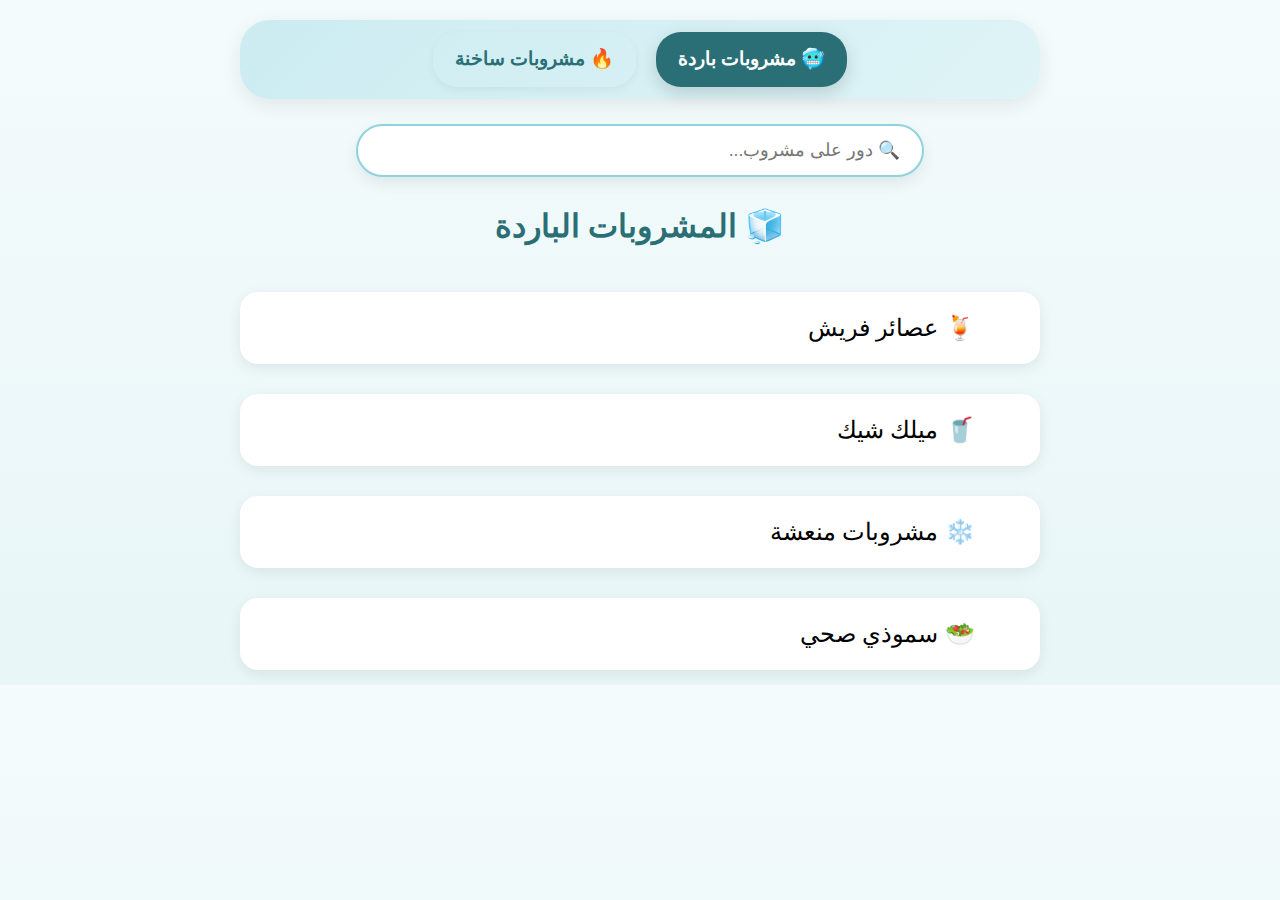
<file: donia/مشروبات  باردة /cold-drinks.html>
<!DOCTYPE html>
<html lang="ar" dir="rtl">
<head>
<meta charset="UTF-8">
<meta name="viewport" content="width=device-width, initial-scale=1.0">
<title>🧊 مشروبات باردة</title>

<style>
/* Navigation Bar */
.nav-bar{
  width:90%;
  max-width:800px;
  margin:20px auto;
  display:flex;
  justify-content:center;
  gap:20px;
  background:linear-gradient(135deg,#ccecf1,#dff4f7);
  padding:12px 0;
  border-radius:30px;
  box-shadow:0 6px 20px rgba(0,0,0,.08);
  transition:0.3s ease;
}

.nav-bar a{
  text-decoration:none;
  padding:10px 22px;
  font-size:1.2em;
  color:#2a6f75;
  border-radius:25px;
  transition:0.3s ease;
  font-weight:600;
  box-shadow:0 3px 8px rgba(0,0,0,.05);
}

.nav-bar a:hover{
  background:#2a6f75;
  color:#fff;
  transform:translateY(-2px);
  box-shadow:0 6px 15px rgba(0,0,0,.1);
}

.nav-bar a.active{
  background:#2a6f75;
  color:#fff;
  box-shadow:0 6px 18px rgba(0,0,0,.15);
}

body{
  font-family:"Cairo",Tahoma;
  background:linear-gradient(to bottom,#f4fbfc,#e8f6f8);
  margin:0;
  text-align:center;
  color:#2f4f4f;
  line-height:1.8;
}

/* search */
#searchInput{
  width:80%;
  max-width:520px;
  padding:14px 22px;
  margin:25px auto 10px;
  display:block;
  font-size:1.1em;
  border:2px solid #8fd3dc;
  border-radius:30px;
  outline:none;
  box-shadow:0 6px 15px rgba(0,0,0,.08);
}

/* titles */
h1{color:#2a6f75}
.section-title{
  background:linear-gradient(135deg,#dff4f7,#ccecf1);
  color:#2a6f75;
  padding:14px;
  width:80%;
  max-width:800px;
  margin:45px auto 15px;
  border-radius:18px;
  font-size:1.8em;
  box-shadow:0 4px 12px rgba(0,0,0,.07);
  cursor:pointer;
}

/* accordion */
.accordion, .accordion-section{
  background:#fff;
  cursor:pointer;
  padding:22px 65px 22px 22px;
  width:80%;
  max-width:800px;
  border:none;
  border-radius:18px;
  text-align:right;
  font-size:1.5em;
  margin:15px auto;
  position:relative;
  box-shadow:0 4px 14px rgba(0,0,0,.08);
  transition:0.3s ease;
}
.favorite{
  position:absolute;
  left:20px;
  top:50%;
  transform:translateY(-50%);
  font-size:24px;
  cursor:pointer;
}
.favorite.active{color:#e63946}

/* panel */
.panel, .panel-section{
  display:none;
  background:#fff;
  width:80%;
  max-width:800px;
  margin:-8px auto 22px;
  border-radius:0 0 18px 18px;
  padding:22px;
  box-shadow:0 6px 14px rgba(0,0,0,.06);
}
h3{color:#2a6f75}
ul,ol{display:inline-block;text-align:right}
li{margin:8px 0}

/* glass image */
.glass-img{
  width:100%;
  max-width:300px;
  height:180px;
  margin:10px auto 20px;
  background-size:cover;
  background-position:center;
  border-radius:18px;
  box-shadow:0 6px 12px rgba(0,0,0,.1);
  transition:0.3s ease;
}
</style>
</head>

<body>
<!-- شريط التنقل -->
<nav class="nav-bar">
  <a href="cold-drinks.html" class="active">🥶 مشروبات باردة</a>
  <a href="hot-drinks.html">🔥 مشروبات ساخنة</a>
</nav>

<input type="text" id="searchInput" placeholder="🔍 دور على مشروب..." />
<h1>🧊 المشروبات الباردة</h1>

<!-- -------------------- عصائر فريش -------------------- -->
<button class="accordion-section">🍹 عصائر فريش</button>
<div class="panel-section">

  <button class="accordion">🍊 عصير برتقال <span class="favorite">🤍</span></button>
  <div class="panel">
    <div class="glass-img" style="background-image:url('https://safa.ps/thumb/w1000/uploads/images/2020/08/PXUfL.jpeg');"></div>
    <h3>📝 المكونات:</h3>
    <ul><li>3 برتقالات</li></ul>
    <h3>👩‍🍳 طريقة التحضير:</h3>
    <ol><li>اعصري البرتقال وقدمي فورًا.</li></ol>
  </div>

  <button class="accordion">🍉 عصير بطيخ <span class="favorite">🤍</span></button>
  <div class="panel">
    <div class="glass-img" style="background-image:url('https://dqnxlhsgmg1ih.cloudfront.net/storage/attachments/5845/7-%D9%81%D9%88%D8%A7%D8%A6%D8%AF-%D8%B5%D8%AD%D9%8A%D8%A9-%D9%85%D8%B0%D9%87%D9%84%D8%A9-%D9%84%D8%B9%D8%B5%D9%8A%D8%B1-%D8%A7%D9%84%D8%A8%D8%B7%D9%8A%D8%AE-1617602085047.jpeg');"></div>
    <h3>📝 المكونات:</h3>
    <ul><li>2 كوب بطيخ</li><li>ثلج</li></ul>
    <h3>👩‍🍳 طريقة التحضير:</h3>
    <ol><li>اخلطي وقدمي باردًا.</li></ol>
  </div>

  <button class="accordion">🍓 عصير فراولة <span class="favorite">🤍</span></button>
  <div class="panel">
    <div class="glass-img" style="background-image:url('https://cdn.alweb.com/thumbs/hotcoldcups/article/fit727x484/1/%D8%AA%D8%AD%D8%B6%D9%8A%D8%B1-%D8%B9%D8%B5%D9%8A%D8%B1-%D8%A7%D9%84%D9%81%D8%B1%D8%A7%D9%88%D9%84%D8%A9-%D8%A8%D9%85%D8%B0%D8%A7%D9%82%D9%87-%D8%A7%D9%84%D9%84%D8%B0%D9%8A%D8%B0.jpeg');"></div>
    <h3>📝 المكونات:</h3>
    <ul><li>1 كوب فراولة</li><li>1 ملعقة صغيرة سكر</li><li>½ كوب ماء</li></ul>
    <h3>👩‍🍳 طريقة التحضير:</h3>
    <ol><li>اخلطي الفراولة مع السكر والماء في الخلاط.</li><li>قدمي باردًا.</li></ol>
  </div>

  <button class="accordion">🍍 عصير أناناس <span class="favorite">🤍</span></button>
  <div class="panel">
    <div class="glass-img" style="background-image:url('https://cdn.arabsstock.com/uploads/images/139269/healthy-beneficial-and-nutritious-juices-thumbnail-139269.webp');"></div>
    <h3>📝 المكونات:</h3>
    <ul><li>1 كوب أناناس مقطع</li><li>½ كوب ماء</li></ul>
    <h3>👩‍🍳 طريقة التحضير:</h3>
    <ol><li>اخلطي الأنناس مع الماء وصفّيه.</li><li>قدمي باردًا.</li></ol>
  </div>

  <button class="accordion">🍑 عصير خوخ <span class="favorite">🤍</span></button>
  <div class="panel">
    <div class="glass-img" style="background-image:url('https://kitchen.sayidaty.net/uploads/small/9c/9c5094c77fa2f6bf87e5efb542940d41_w750_h500.jpg');"></div>
    <h3>📝 المكونات:</h3>
    <ul><li>2 خوخ</li><li>1 ملعقة صغيرة سكر</li></ul>
    <h3>👩‍🍳 طريقة التحضير:</h3>
    <ol><li>اخلطي وقدمي باردًا.</li></ol>
  </div>

  <button class="accordion">🥭 عصير مانجو <span class="favorite">🤍</span></button>
  <div class="panel">
    <div class="glass-img" style="background-image:url('https://cdn.arabsstock.com/uploads/images/139256/healthy-useful-and-nutritious-drinks-thumbnail-139256.webp');"></div>
    <h3>📝 المكونات:</h3>
    <ul><li>1 حبة مانجو</li><li>½ كوب ماء أو حليب</li></ul>
    <h3>👩‍🍳 طريقة التحضير:</h3>
    <ol><li>اخلطي وقدمي باردًا.</li></ol>
  </div>

</div>

<!-- -------------------- ميلك شيك -------------------- -->
<button class="accordion-section">🥤 ميلك شيك</button>
<div class="panel-section">

  <button class="accordion">🍌 ميلك شيك موز <span class="favorite">🤍</span></button>
  <div class="panel">
    <div class="glass-img" style="background-image:url('https://blogger.googleusercontent.com/img/b/R29vZ2xl/AVvXsEiLNjPvayjo0fbRMOPBtQFYQP8DxNEUrFUntvEXWiYRCw3bm3obpv8Krm4OP8mqqWAudkBkcyOKDy7UxLb99VcrCBtlFrI-ylvGaLzyrVCu2ldqk7BNUuBDtFjMA5C5z-vCgogwZj-Ohwz_eqmwgwgfGiUk5405VjjEK7dGq-keadLCg05kBRdV1XMp8g/s480/1669216748323.webp');"></div>
    <h3>📝 المكونات:</h3>
    <ul><li1 موز</li1><li>حليب</li><li>عسل</li></ul>
    <h3>👩‍🍳 طريقة التحضير:</h3>
    <ol><li>اخلطي جميع المكونات بالخلاط.</li><li>قدمي باردًا.</li></ol>
  </div>

  <button class="accordion">🍓 ميلك شيك فراولة <span class="favorite">🤍</span></button>
  <div class="panel">
    <div class="glass-img" style="background-image:url('https://www.atyabtabkha.com/uploads/sites/2/2021/10/e6af2bf7e54298d428d7d6299cf0ad19595c2993.jpg');"></div>
    <h3>📝 المكونات:</h3>
    <ul><li>1 كوب فراولة</li><li>1 كوب حليب</li></ul>
    <h3>👩‍🍳 طريقة التحضير:</h3>
    <ol><li>اخلطي وقدمي باردًا.</li></ol>
  </div>

  <button class="accordion">🍫 ميلك شيك شوكولاتة <span class="favorite">🤍</span></button>
  <div class="panel">
    <div class="glass-img" style="background-image:url('https://i.ytimg.com/vi/QVt1TqpzxDg/maxresdefault.jpg');"></div>
    <h3>📝 المكونات:</h3>
    <ul><li>1 كوب حليب</li><li>1 ملعقة كاكاو</li></ul>
    <h3>👩‍🍳 طريقة التحضير:</h3>
    <ol><li>اخلطي وقدمي.</li></ol>
  </div>

  <button class="accordion">🥭 ميلك شيك مانجو <span class="favorite">🤍</span></button>
  <div class="panel">
    <div class="glass-img" style="background-image:url('https://www.albawaba.com/sites/default/files/styles/default/public/2022-06/mango-BeFunky-project.jpg?itok=OoR21x_x');"></div>
    <h3>📝 المكونات:</h3>
    <ul><li>1 حبة مانجو</li><li>1 كوب حليب</li></ul>
    <h3>👩‍🍳 طريقة التحضير:</h3>
    <ol><li>اخلطي وقدمي.</li></ol>
  </div>

  <button class="accordion">🍪 ميلك شيك بسكويت <span class="favorite">🤍</span></button>
  <div class="panel">
    <div class="glass-img" style="background-image:url('https://alarabkitchen.com/wp-content/uploads/2023/10/%D9%85%D9%8A%D9%84%D9%83-%D8%B4%D9%8A%D9%83-%D8%A3%D9%88%D8%B1%D9%8A%D9%88.jpg');"></div>
    <h3>📝 المكونات:</h3>
    <ul><li>3 قطع بسكويت</li><li>1 كوب حليب</li></ul>
    <h3>👩‍🍳 طريقة التحضير:</h3>
    <ol><li>اخلطي وقدمي.</li></ol>
  </div>

  <button class="accordion">🥥 ميلك شيك جوز هند <span class="favorite">🤍</span></button>
  <div class="panel">
    <div class="glass-img" style="background-image:url('https://shamlola.s3.amazonaws.com/Shamlola_Images/8/src/edb641d151177a184496e33f0a8b042c28342e47.jpg');"></div>
    <h3>📝 المكونات:</h3>
    <ul><li>1 كوب حليب جوز الهند</li><li>1 ملعقة سكر</li></ul>
    <h3>👩‍🍳 طريقة التحضير:</h3>
    <ol><li>اخلطي وقدمي باردًا.</li></ol>
  </div>

</div>

<!-- باقي الأقسام (مشروبات منعشة + سموذي صحي) بنفس الطريقة -->
<!-- -------------------- مشروبات منعشة -------------------- -->
<button class="accordion-section">❄️ مشروبات منعشة</button>
<div class="panel-section">

  <button class="accordion">🍋 ليمون بالنعناع <span class="favorite">🤍</span></button>
  <div class="panel">
    <div class="glass-img" style="background-image:url('https://modo3.com/thumbs/fit630x300/13367/1415445562/%D9%83%D9%8A%D9%81_%D8%A7%D8%B9%D9%85%D9%84_%D8%B9%D8%B5%D9%8A%D8%B1_%D8%A7%D9%84%D9%84%D9%8A%D9%85%D9%88%D9%86.jpg');"></div>
    <h3>📝 المكونات:</h3>
    <ul><li>1 ليمون</li><li>بضع أوراق نعناع</li><li>ثلج</li></ul>
    <h3>👩‍🍳 طريقة التحضير:</h3>
    <ol><li>اعصري الليمون وأضيفي أوراق النعناع والثلج.</li><li>اخلطي جيدًا وقدمي باردًا.</li></ol>
  </div>

  <button class="accordion">🥤 موهيتو <span class="favorite">🤍</span></button>
  <div class="panel">
    <div class="glass-img" style="background-image:url('https://cdn.alweb.com/thumbs/hotcoldcups/article/fit727x484/1/%D9%83%D9%8A%D9%81%D9%8A%D8%A9-%D8%AA%D8%AD%D8%B6%D9%8A%D8%B1-%D9%85%D9%88%D9%87%D9%8A%D8%AA%D9%88-%D8%A3%D8%B2%D8%B1%D9%82.jpeg');"></div>
    <h3>📝 المكونات:</h3>
    <ul><li>1 ليمون</li><li>أوراق نعناع</li><li>½ كوب مياه غازية</li><li>ملعقة صغيرة سكر</li></ul>
    <h3>👩‍🍳 طريقة التحضير:</h3>
    <ol><li>اهرس الليمون مع السكر وأوراق النعناع.</li><li>أضيفي المياه الغازية والثلج وقلّبي جيدًا.</li></ol>
  </div>

  <button class="accordion">🧊 آيس تي <span class="favorite">🤍</span></button>
  <div class="panel">
    <div class="glass-img" style="background-image:url('https://kitchen.sayidaty.net/uploads/small/a6/a6ad1ac8a629d384d1fd41fee421b31c_w750_h750.jpg');"></div>
    <h3>📝 المكونات:</h3>
    <ul><li>كوب شاي مبرد</li><li>ثلج</li><li>شريحة ليمون</li></ul>
    <h3>👩‍🍳 طريقة التحضير:</h3>
    <ol><li>حضري الشاي واتركيه ليبرد.</li><li>قدميه مع الثلج وشريحة الليمون.</li></ol>
  </div>

  <button class="accordion">🍋 ليمون بالعسل <span class="favorite">🤍</span></button>
  <div class="panel">
    <div class="glass-img" style="background-image:url('https://alriyfalnajdiu.blog/wp-content/uploads/2024/11/i-7-3.webp');"></div>
    <h3>📝 المكونات:</h3>
    <ul><li>1 ليمون</li><li>1 ملعقة كبيرة عسل</li><li>½ كوب ماء</li></ul>
    <h3>👩‍🍳 طريقة التحضير:</h3>
    <ol><li>اعصري الليمون وأضيفي الماء والعسل.</li><li>اخلطي جيدًا وقدمي باردًا.</li></ol>
  </div>

  <button class="accordion">🍊 برتقال بالجزر <span class="favorite">🤍</span></button>
  <div class="panel">
    <div class="glass-img" style="background-image:url('https://www.atyabtabkha.com/uploads/sites/2/2021/10/1a62518e756ff474e258687506aa3014b2a8a93c.jpg');"></div>
    <h3>📝 المكونات:</h3>
    <ul><li>2 برتقال</li><li>1 جزرة</li></ul>
    <h3>👩‍🍳 طريقة التحضير:</h3>
    <ol><li>اعصري البرتقال والجزر معًا.</li><li>قدمي باردًا.</li></ol>
  </div>

  <button class="accordion">🍉 بطيخ بالنعناع <span class="favorite">🤍</span></button>
  <div class="panel">
    <div class="glass-img" style="background-image:url('https://watanimg.elwatannews.com/image_archive/original_lower_quality/19608871251714212867.jpg');"></div>
    <h3>📝 المكونات:</h3>
    <ul><li>2 كوب بطيخ</li><li>أوراق نعناع</li><li>ثلج</li></ul>
    <h3>👩‍🍳 طريقة التحضير:</h3>
    <ol><li>اخلطي البطيخ مع أوراق النعناع والثلج.</li><li>قدمي باردًا.</li></ol>
  </div>

</div>

<!-- -------------------- سموذي صحي -------------------- -->
<button class="accordion-section">🥗 سموذي صحي</button>
<div class="panel-section">

  <button class="accordion">🍓 سموذي فواكه <span class="favorite">🤍</span></button>
  <div class="panel">
    <div class="glass-img" style="background-image:url('https://cdn.salla.sa/VVDqq/6a444377-04bd-432e-b5a4-b098fc0a233e-1000x657-cc6NBQMt6IZdhz0ipl7IiNC3trj2WGTYyNUuVJ5C.jpg');"></div>
    <h3>📝 المكونات:</h3>
    <ul><li>1 كوب فواكه مشكلة</li><li>½ كوب زبادي</li><li>1 ملعقة عسل</li></ul>
    <h3>👩‍🍳 طريقة التحضير:</h3>
    <ol><li>اخلطي جميع المكونات بالخلاط.</li><li>قدمي باردًا.</li></ol>
  </div>

  <button class="accordion">🥭 سموذي مانجو <span class="favorite">🤍</span></button>
  <div class="panel">
    <div class="glass-img" style="background-image:url('https://img.youm7.com/ArticleImgs/2019/8/20/40953-%D8%B3%D9%85%D9%88%D8%B2%D9%8A-%D8%A7%D9%84%D9%85%D8%A7%D9%86%D8%AC%D8%A72.jpg');"></div>
    <h3>📝 المكونات:</h3>
    <ul><li>1 مانجو</li><li>½ كوب زبادي</li><li>½ كوب حليب</li></ul>
    <h3>👩‍🍳 طريقة التحضير:</h3>
    <ol><li>اخلطي المانجو مع الزبادي والحليب.</li><li>قدمي باردًا.</li></ol>
  </div>

  <button class="accordion">🍌 سموذي موز <span class="favorite">🤍</span></button>
  <div class="panel">
    <div class="glass-img" style="background-image:url('https://shamlola.s3.amazonaws.com/Shamlola_Images/8/src/610b72373ed75e0974c4ac5476f27861bdf594ae.jpg');"></div>
    <h3>📝 المكونات:</h3>
    <ul><li>1 موز</li><li>½ كوب حليب</li><li>1 ملعقة عسل</li></ul>
    <h3>👩‍🍳 طريقة التحضير:</h3>
    <ol><li>اخلطي جميع المكونات بالخلاط.</li><li>قدمي فورًا.</li></ol>
  </div>

  <button class="accordion">🍓 سموذي فراولة <span class="favorite">🤍</span></button>
  <div class="panel">
    <div class="glass-img" style="background-image:url('https://cdn.altibbi.com/cdn/cache/1000x500/image/2021/04/21/df830a98435d592e9e5d5fca6376d15f.png.webp');"></div>
    <h3>📝 المكونات:</h3>
    <ul><li>1 كوب فراولة</li><li>½ كوب زبادي</li></ul>
    <h3>👩‍🍳 طريقة التحضير:</h3>
    <ol><li>اخلطي وقدمي باردًا.</li></ol>
  </div>

  <button class="accordion">🥬 سموذي أخضر <span class="favorite">🤍</span></button>
  <div class="panel">
    <div class="glass-img" style="background-image:url('https://blog.sssports.com/wp-content/uploads/2016/06/Untitled-design-3.png');"></div>
    <h3>📝 المكونات:</h3>
    <ul><li>1 كوب سبانخ</li><li>1 تفاحة</li><li>½ كوب ماء</li></ul>
    <h3>👩‍🍳 طريقة التحضير:</h3>
    <ol><li>اخلطي السبانخ مع التفاح والماء بالخلاط.</li><li>قدمي فورًا.</li></ol>
  </div>

  <button class="accordion">🍯 سموذي تمر <span class="favorite">🤍</span></button>
  <div class="panel">
    <div class="glass-img" style="background-image:url('https://media.hyawhoma.com/img/23/03/24/12098_1679651360.jpg');"></div>
    <h3>📝 المكونات:</h3>
    <ul><li>5 تمرات منزوع النوى</li><li>½ كوب حليب</li><li>1 ملعقة صغيرة عسل</li></ul>
    <h3>👩‍🍳 طريقة التحضير:</h3>
    <ol><li>اخلطي التمر مع الحليب والعسل بالخلاط.</li><li>قدمي باردًا.</li></ol>
  </div>

</div>

<!-- -------------------- السكريبت -------------------- -->
<script>
document.querySelectorAll(".accordion").forEach(btn=>{
  btn.onclick=e=>{
    if(e.target.classList.contains("favorite"))return;
    const p=btn.nextElementSibling;
    p.style.display=p.style.display==="block"?"none":"block";
  }
});
document.querySelectorAll(".accordion-section").forEach(btn=>{
  btn.onclick=e=>{
    const p=btn.nextElementSibling;
    p.style.display=p.style.display==="block"?"none":"block";
  }
});
document.querySelectorAll(".favorite").forEach((h,i)=>{
  if(localStorage.getItem("coldFav"+i)==="true"){
    h.classList.add("active");h.textContent="❤️";
  }
  h.onclick=e=>{
    e.stopPropagation();
    h.classList.toggle("active");
    h.textContent=h.classList.contains("active")?"❤️":"🤍";
    localStorage.setItem("coldFav"+i,h.classList.contains("active"));
  }
});
searchInput.onkeyup=function(){
  const v=this.value.toLowerCase();
  document.querySelectorAll(".accordion").forEach(b=>{
    const p=b.nextElementSibling;
    if(b.textContent.toLowerCase().includes(v)){
      b.style.display="block";p.style.display="none";
    }else{
      b.style.display="none";p.style.display="none";
    }
  });
};
</script>

</body>
</html>
</file>
<file: style.css>
/* =========================
   Reset
========================= */
* {
    margin: 0;
    padding: 0;
    box-sizing: border-box;
    font-family: "Segoe UI", sans-serif;
}

/* =========================
   Navbar محسّن (Elegant)
========================= */
nav {
    background: linear-gradient(
        90deg,
        rgb(6, 32, 43),
        rgb(122, 226, 207),
        rgb(7, 122, 125),
        rgb(75, 135, 129)
    );

    backdrop-filter: blur(10px);
    -webkit-backdrop-filter: blur(10px);

    padding: 14px 50px;
    position: fixed;
    top: 0;
    width: 100%;
    z-index: 1000;

    box-shadow: 0 8px 25px rgba(0,0,0,0.08);
    border-bottom: 1px solid rgba(255,255,255,0.4);
}

body {
    padding-top: 90px;
}

/* =========================
   محتوى الناف
========================= */
.nav-container {
    display: flex;
    justify-content: space-between;
    align-items: center;
}

/* =========================
   اللوجو
========================= */
.logo {
    font-size: 50px;
    font-weight: 900;
    letter-spacing: 3px;
    background: linear-gradient(135deg,#ff0707,#fff200);
    -webkit-background-clip: text;
    -webkit-text-fill-color: transparent;
    cursor: pointer;
    transition: 0.3s;
}

.logo:hover {
    transform: scale(1.05) rotate(-1deg);
}

/* =========================
   البحث
========================= */
.search-box {
    position: relative;
    width: 320px;
}

.search-box input {
    width: 100%;
    padding: 12px 45px 12px 18px;
    border-radius: 30px;
    border: none;
    outline: none;
    background: rgba(255,255,255,0.85);
    box-shadow: 0 6px 15px rgba(0,0,0,0.12);
}

.search-icon {
    position: absolute;
    right: 18px;
    top: 50%;
    transform: translateY(-50%);
}

/* =========================
   أيقونات الناف
========================= */
.nav-icons {
    display: flex;
    gap: 22px;
}

.nav-icons button {
    width: 42px;
    height: 42px;
    border-radius: 50%;
    border: none;
    background: rgba(255,255,255,0.7);
    font-size: 20px;
    cursor: pointer;
    box-shadow: 0 4px 12px rgba(0,0,0,0.15);
    transition: 0.3s;
}

.nav-icons button:hover {
    background: #ff9a5f;
    color: #fff;
    transform: translateY(-3px) scale(1.1);
}

/* =========================
   الجزء العلوي (الصورة + الكروت المتحركة)
========================= */
.top-section {
    margin-top: 40px;
    display: flex;
    align-items: center;
    justify-content: space-between;
    padding: 0 70px;
}

/* كل واحد نص الصفحة */
.hero-image,
.wrapper {
    width: 50%;
}

/* صورة اللوجو */
.hero-image {
    max-width: 500px;
    margin: auto;
    display: block;
}

/* =========================
   الكروت المتحركة
========================= */
.wrapper {
    display: flex;
    justify-content: center;
}

.inner {
    --w:130px;
    --h:150px;
    --translateZ: 260px;
    --rotateX:-15deg;
    --perspective:1000px;

    width: var(--w);
    height: var(--h);
    transform-style: preserve-3d;
    animation: rotating 20s linear infinite;
}

@keyframes rotating {
    from {
        transform: perspective(var(--perspective)) rotateX(var(--rotateX)) rotateY(0);
    }
    to {
        transform: perspective(var(--perspective)) rotateX(var(--rotateX)) rotateY(360deg);
    }
}

.card {
    position: absolute;
    inset: 0;
    border-radius: 12px;
    overflow: hidden;
    border: 2px solid rgb(122, 226, 207);
    transform: rotateY(calc((360deg / var(--quantity)) * var(--index)))
               translateZ(var(--translateZ));
}

.img {
    width: 100%;
    height: 100%;
    background-size: cover;
    background-position: center;
}

/* =========================
   كروت التصنيفات
========================= */
.cards-section {
    margin-top: 20px;
    display: flex;
    justify-content: center;
}

.cards {
    display: flex;
    gap: 110px;
    flex-wrap: wrap;
    justify-content: center;
}

.category-card {
    width: 200px;
    height: 250px;
    border-radius: 20px;
    display: flex;
    justify-content: center;
    align-items: center;
    text-decoration: none;
    transition: 0.4s;
}

.category-card:hover {
    transform: scale(1.15);
}

.cards:hover > .category-card:not(:hover) {
   
    transform: scale(1.3);
}

/* =========================
   ألوان الكروت
========================= */
.c1 {background:linear-gradient(135deg,#97A87A,#A8BBA3);}
.c2 {background:linear-gradient(135deg,#A8BBA3,#FCF9EA);}
.c3 {background:linear-gradient(135deg,#FCF9EA,#FFA239);}
.c4 {background:linear-gradient(135deg,#6A9C89,#97A87A);}
.c5 {background:linear-gradient(135deg,#FFA239,#CD5C08);}
.c6 {background:linear-gradient(135deg,#C1D8C3,#6A9C89);}

/* =========================
   صور الكروت المتحركة
========================= */
.card:nth-child(1)  .img { background-image: url("img/image copy.png"); }
.card:nth-child(2)  .img { background-image: url("img/image copy 2.png"); }
.card:nth-child(3)  .img { background-image: url("img/image copy 3.png"); }
.card:nth-child(4)  .img { background-image: url("img/image copy 4.png"); }
.card:nth-child(5)  .img { background-image: url("img/image copy 5.png"); }
.card:nth-child(6)  .img { background-image: url("img/image copy 6.png"); }
.card:nth-child(7)  .img { background-image: url("img/image copy 7.png"); }
.card:nth-child(8)  .img { background-image: url("img/image copy 8.png"); }
.card:nth-child(9)  .img { background-image: url("img/image copy 9.png"); }
.card:nth-child(10) .img { background-image: url("img/image copy 10.png"); }



/* =========================
   صور كروت التصنيفات
========================= */
.category-card {
    background-size: cover;
    background-position: center;
    position: relative;
    overflow: hidden;
}

/* طبقة غامقة خفيفة للنص */
.category-card::before {
    content: "";
    position: absolute;
    inset: 0;
    background: rgba(0,0,0,0.35);
}

/* النص */
.category-card p {
    position: relative;
    color: #fff;
    font-size: 22px;
    font-weight: bold;
    text-align: center;
    z-index: 1;
}

/* =========================
   ربط الصور
========================= */
.c1 { background-image: url("img/image copy 18.png"); }
.c2 { background-image: url("img/image.png"); }
.c3 { background-image: url("img/image\ copy\ 16.png"); }
.c4 { background-image: url("img/image copy 23.png"); }
.c5 { background-image: url("img/image copy 13.png"); }
.c6 { background-image: url("img/image copy 11.png"); }


#signupForm {
  display: none;
  position: fixed;
  top: 80px;
  right: 20px;
  z-index: 9999;
}
.container {
  display: flex;
  align-items: center;
  justify-content: center;
  flex-direction: column;
  text-align: center;
}

.form_area {
  display: flex;
  justify-content: center;
  align-items: center;
  flex-direction: column;
  background-color: #d9ede7;
  height: auto;
  width: auto;
  border: 2px solid #264143;
  border-radius: 20px;
  box-shadow: 3px 4px 0px 1px #b2e3d8;
}

.title {
  color: #264143;
  font-weight: 900;
  font-size: 1.5em;
  margin-top: 20px;
}

.sub_title {
  font-weight: 600;
  margin: 5px 0;
}

.form_group {
  display: flex;
  flex-direction: column;
  align-items: baseline;
  margin: 10px;
}

.form_style {
  outline: none;
  border: 2px solid #264143;
  box-shadow: 3px 4px 0px 1px #0bd6c5;
  width: 290px;
  padding: 12px 10px;
  border-radius: 4px;
  font-size: 15px;
}

.form_style:focus, .btn:focus {
  transform: translateY(4px);
  box-shadow: 1px 2px 0px 0px #07686d;
}

.btn {
  padding: 15px;
  margin: 25px 0px;
  width: 290px;
  font-size: 15px;
  background: #65cfba;
  border-radius: 10px;
  font-weight: 800;
  box-shadow: 3px 3px 0px 0px #07ffc9;
}

.btn:hover {
  opacity: .9;
}

.link {
  font-weight: 800;
  color: #264143;
  padding: 5px;
}
/* =========================
   Mobile Responsive Fix
========================= */
@media (max-width: 768px) {

  .top-section {
    flex-direction: column;   /* يخليهم تحت بعض */
    padding: 0 15px;
    gap: 30px;
  }

  .hero-image {
    width: 100%;
    max-width: 320px;
    order: 1;                 /* الصورة أولًا */
  }

  .wrapper {
    width: 100%;
    order: 2;                 /* الكروت بعدها */
    transform: scale(0.85);   /* تصغير بسيط */
  }

  .cards-section {
    order: 3;                 /* التصنيفات آخر حاجة */
  }
}
@media (max-width: 768px) {

  .wrapper {
    margin-bottom: 80px;   /* مسافة تحت الكروت الدوارة */
  }

  .cards-section {
    margin-top: 0;
    position: relative;
    z-index: 1;
  }
}

/* =========================
   Reset الفراغات
========================= */
body {
  margin: 0;
  padding: 0;
}

/* =========================
   Footer Image Center (آخر الصفحة)
========================= */
.footer-image-center {
  width: 100%;
  display: flex;
  justify-content: center; /* في النص */
  align-items: center;
  margin: 0;          /* مفيش فراغ */
  padding: 0;         /* مفيش فراغ */
}

.footer-image-center img {
  max-width: 900px;   /* حجم الصورة */
  width: 100%;
  height: auto;
  display: block;
  margin: 0;          /* مهم */
}
</file>
